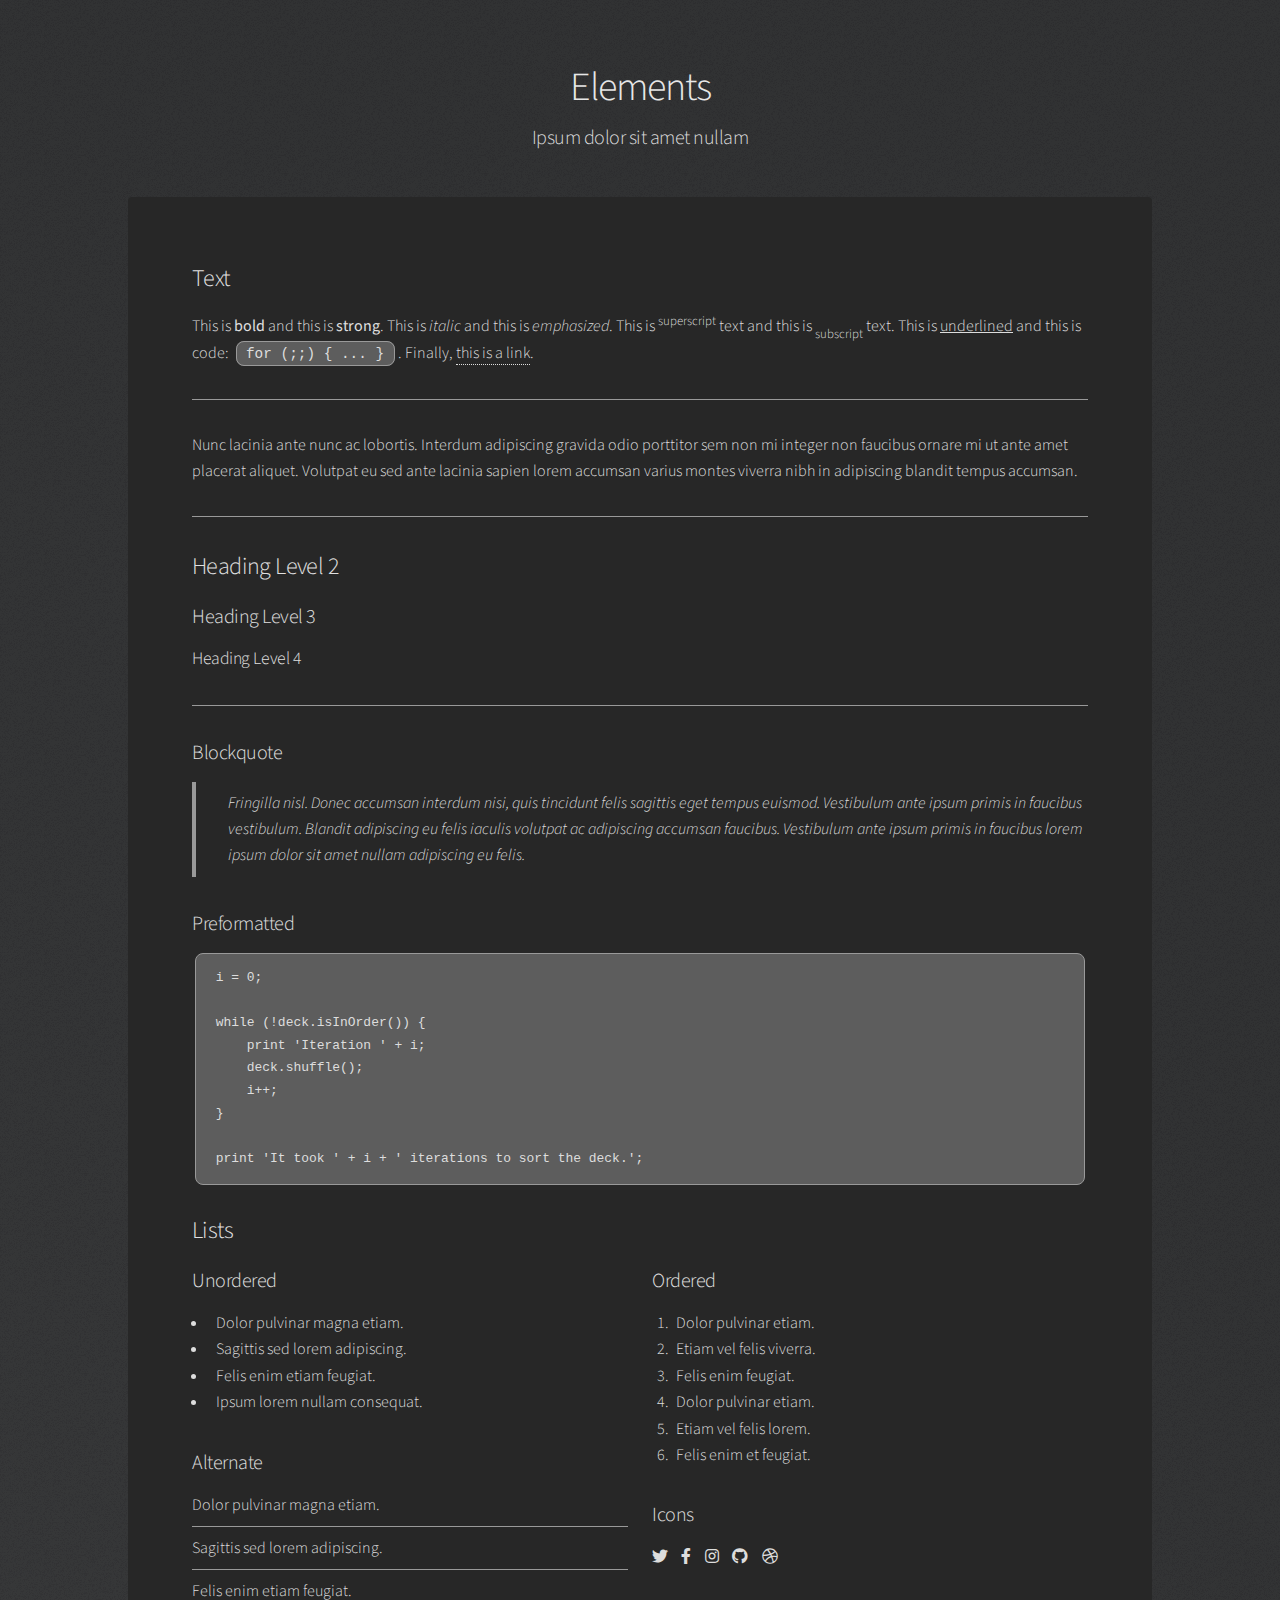
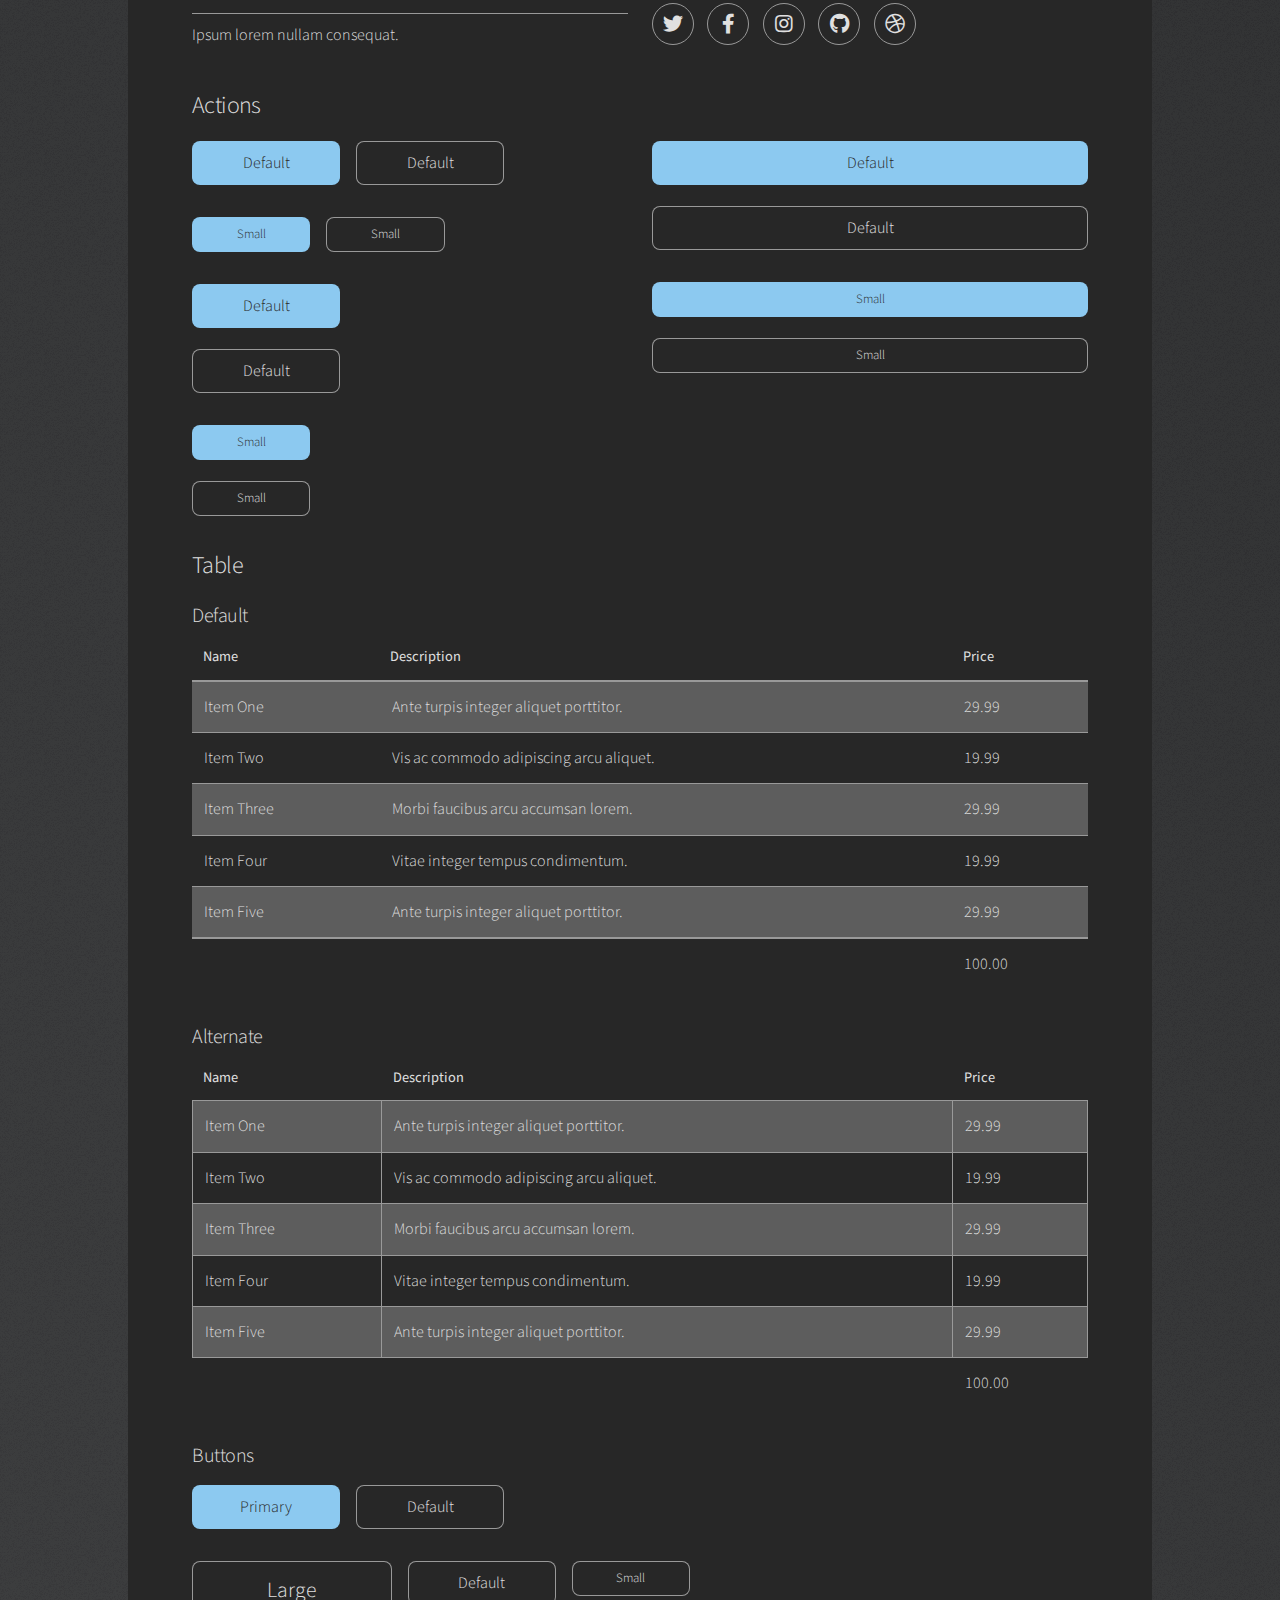
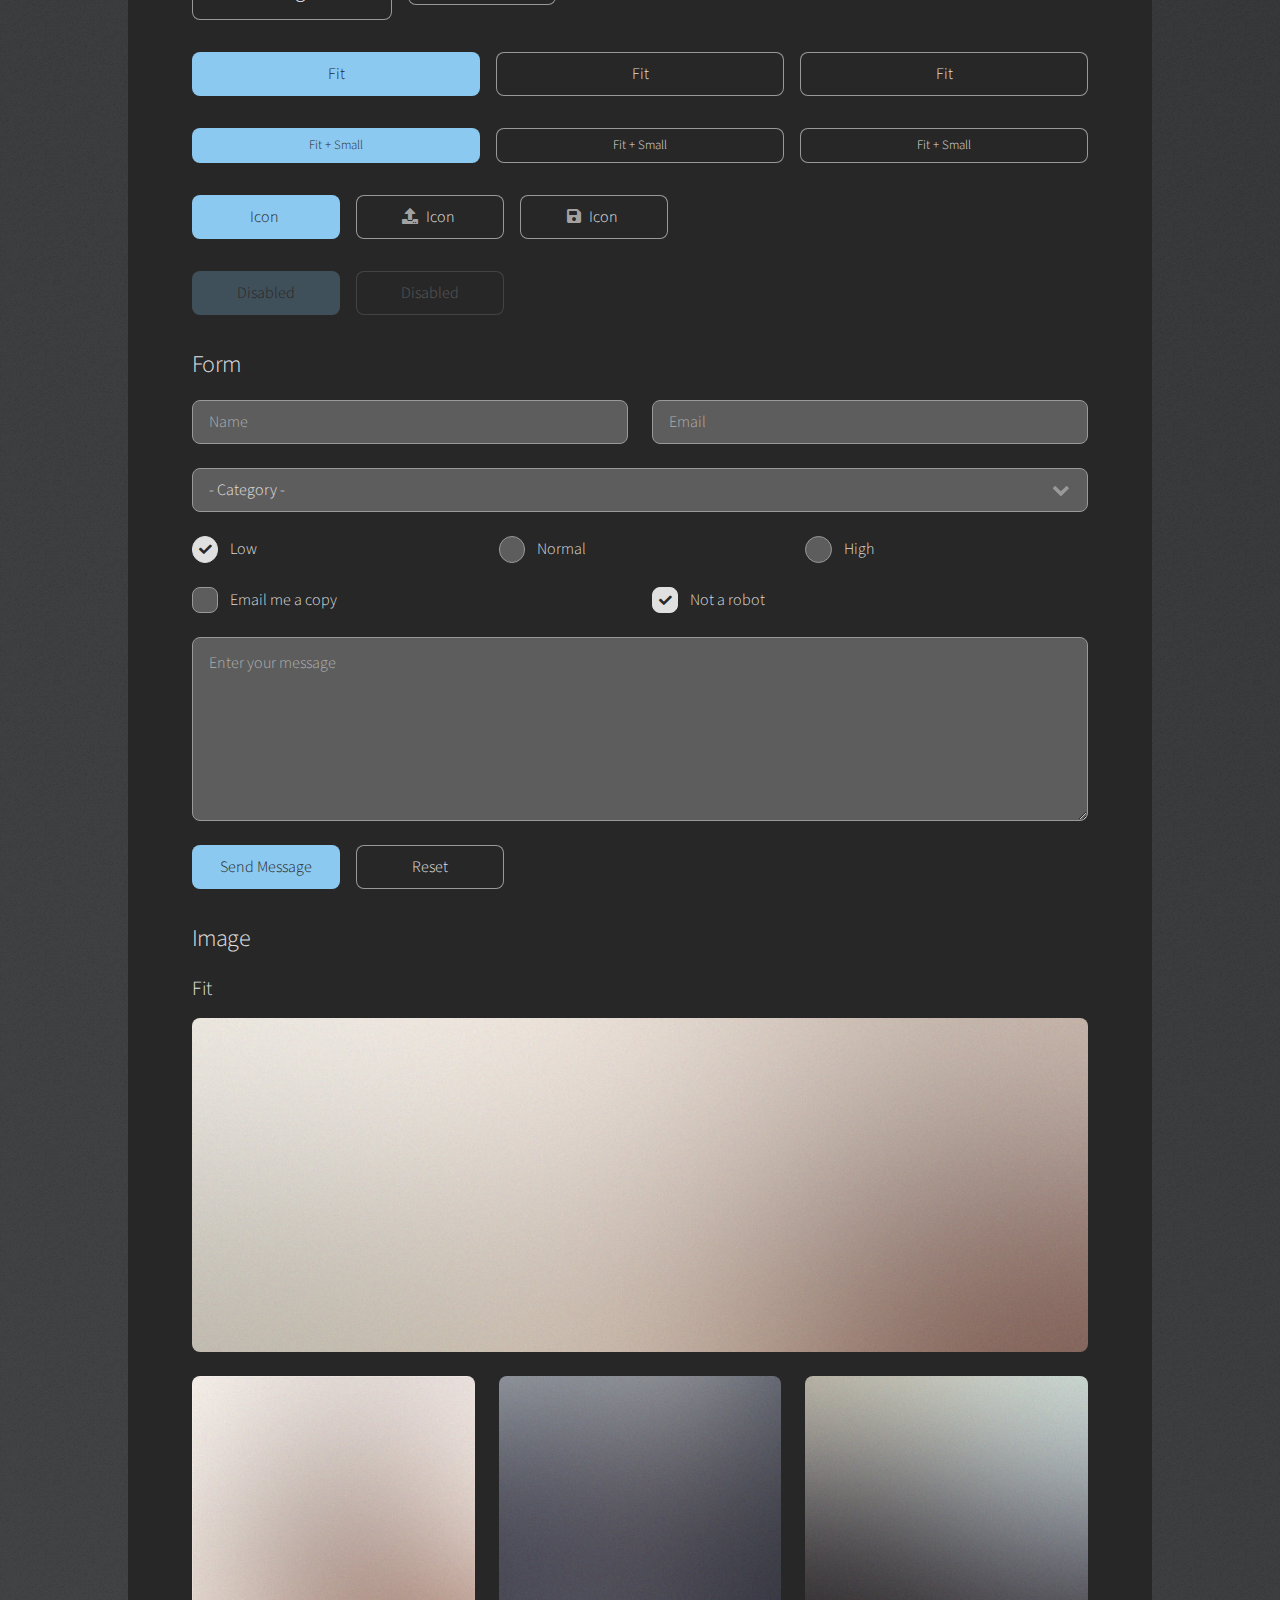
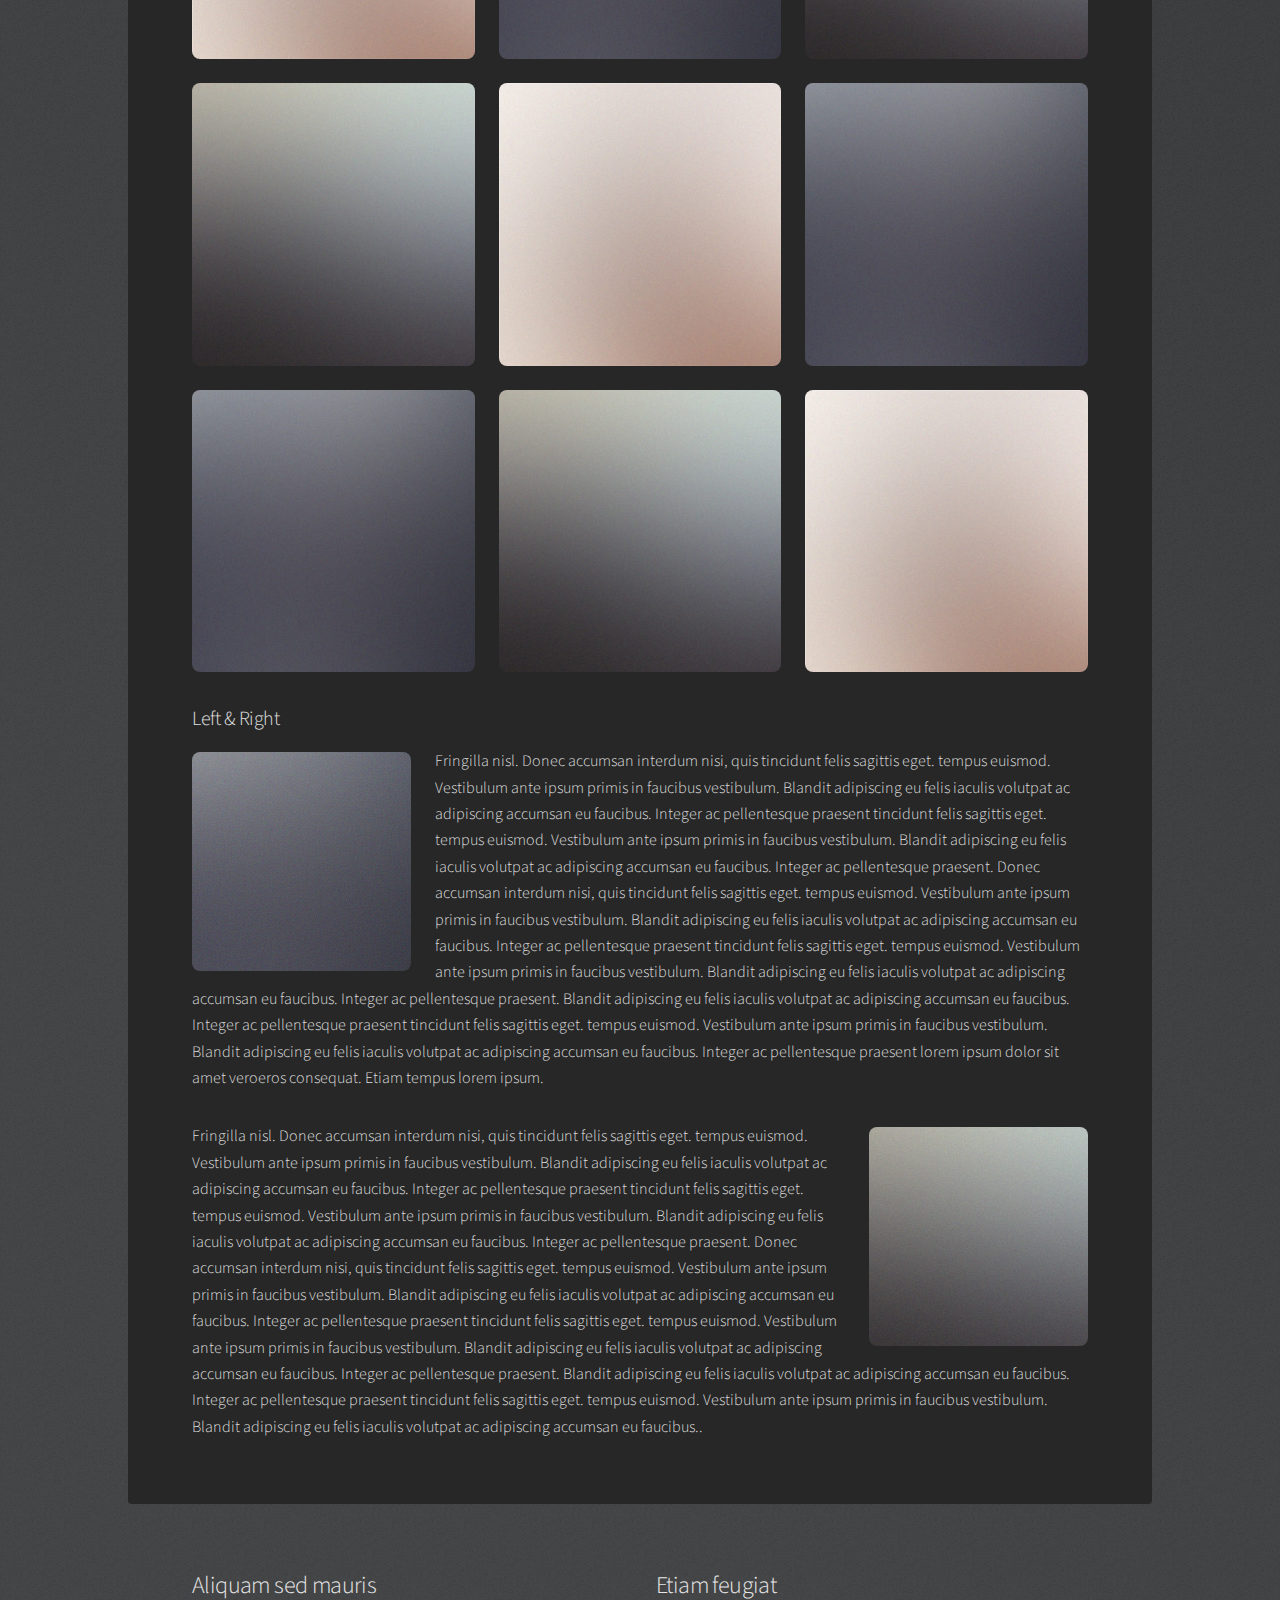
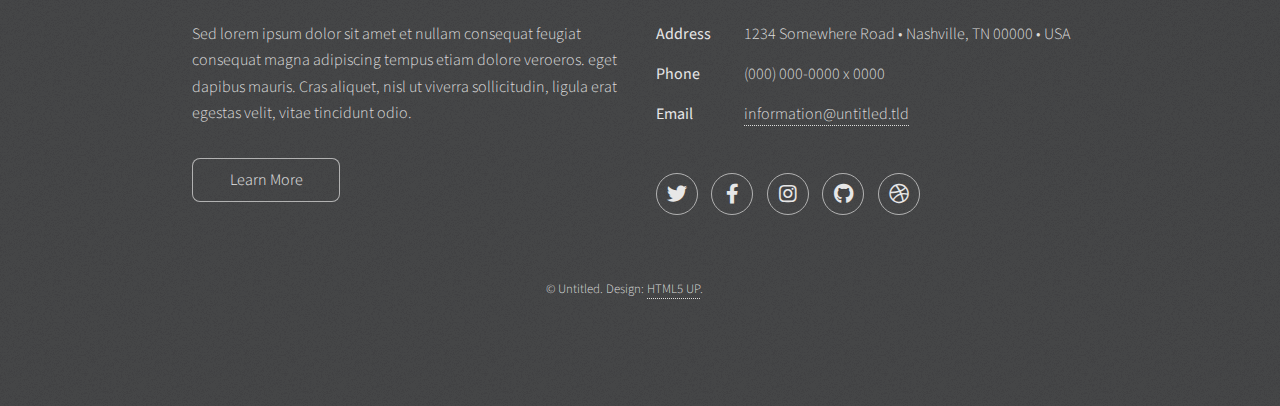
<file: elements.html>
<!DOCTYPE HTML>
<!--
	Stellar by HTML5 UP
	html5up.net | @ajlkn
	Free for personal and commercial use under the CCA 3.0 license (html5up.net/license)
-->
<html>
	<head>
		<title>Elements - Stellar by HTML5 UP</title>
		<meta charset="utf-8" />
		<meta name="viewport" content="width=device-width, initial-scale=1, user-scalable=no" />
		<link rel="stylesheet" href="assets/css/main.css" />
		<noscript><link rel="stylesheet" href="assets/css/noscript.css" /></noscript>
	</head>
	<body class="is-preload">

		<!-- Wrapper -->
			<div id="wrapper">

				<!-- Header -->
					<header id="header">
						<h1>Elements</h1>
						<p>Ipsum dolor sit amet nullam</p>
					</header>

				<!-- Main -->
					<div id="main">

						<!-- Content -->
							<section id="content" class="main">

								<!-- Text -->
									<section>
										<h2>Text</h2>
										<p>This is <b>bold</b> and this is <strong>strong</strong>. This is <i>italic</i> and this is <em>emphasized</em>.
										This is <sup>superscript</sup> text and this is <sub>subscript</sub> text.
										This is <u>underlined</u> and this is code: <code>for (;;) { ... }</code>. Finally, <a href="#">this is a link</a>.</p>
										<hr />
										<p>Nunc lacinia ante nunc ac lobortis. Interdum adipiscing gravida odio porttitor sem non mi integer non faucibus ornare mi ut ante amet placerat aliquet. Volutpat eu sed ante lacinia sapien lorem accumsan varius montes viverra nibh in adipiscing blandit tempus accumsan.</p>
										<hr />
										<h2>Heading Level 2</h2>
										<h3>Heading Level 3</h3>
										<h4>Heading Level 4</h4>
										<hr />
										<h3>Blockquote</h3>
										<blockquote>Fringilla nisl. Donec accumsan interdum nisi, quis tincidunt felis sagittis eget tempus euismod. Vestibulum ante ipsum primis in faucibus vestibulum. Blandit adipiscing eu felis iaculis volutpat ac adipiscing accumsan faucibus. Vestibulum ante ipsum primis in faucibus lorem ipsum dolor sit amet nullam adipiscing eu felis.</blockquote>
										<h3>Preformatted</h3>
										<pre><code>i = 0;

while (!deck.isInOrder()) {
    print 'Iteration ' + i;
    deck.shuffle();
    i++;
}

print 'It took ' + i + ' iterations to sort the deck.';</code></pre>
									</section>

								<!-- Lists -->
									<section>
										<h2>Lists</h2>
										<div class="row">
											<div class="col-6 col-12-medium">
												<h3>Unordered</h3>
												<ul>
													<li>Dolor pulvinar magna etiam.</li>
													<li>Sagittis sed lorem adipiscing.</li>
													<li>Felis enim etiam feugiat.</li>
													<li>Ipsum lorem nullam consequat.</li>
												</ul>
												<h3>Alternate</h3>
												<ul class="alt">
													<li>Dolor pulvinar magna etiam.</li>
													<li>Sagittis sed lorem adipiscing.</li>
													<li>Felis enim etiam feugiat.</li>
													<li>Ipsum lorem nullam consequat.</li>
												</ul>
											</div>
											<div class="col-6 col-12-medium">
												<h3>Ordered</h3>
												<ol>
													<li>Dolor pulvinar etiam.</li>
													<li>Etiam vel felis viverra.</li>
													<li>Felis enim feugiat.</li>
													<li>Dolor pulvinar etiam.</li>
													<li>Etiam vel felis lorem.</li>
													<li>Felis enim et feugiat.</li>
												</ol>
												<h3>Icons</h3>
												<ul class="icons">
													<li><a href="#" class="icon brands fa-twitter"><span class="label">Twitter</span></a></li>
													<li><a href="#" class="icon brands fa-facebook-f"><span class="label">Facebook</span></a></li>
													<li><a href="#" class="icon brands fa-instagram"><span class="label">Instagram</span></a></li>
													<li><a href="#" class="icon brands fa-github"><span class="label">GitHub</span></a></li>
													<li><a href="#" class="icon brands fa-dribbble"><span class="label">Dribbble</span></a></li>
												</ul>
												<ul class="icons">
													<li><a href="#" class="icon brands alt fa-twitter"><span class="label">Twitter</span></a></li>
													<li><a href="#" class="icon brands alt fa-facebook-f"><span class="label">Facebook</span></a></li>
													<li><a href="#" class="icon brands alt fa-instagram"><span class="label">Instagram</span></a></li>
													<li><a href="#" class="icon brands alt fa-github"><span class="label">GitHub</span></a></li>
													<li><a href="#" class="icon brands alt fa-dribbble"><span class="label">Dribbble</span></a></li>
												</ul>
											</div>
										</div>
										<h2>Actions</h2>
										<div class="row">
											<div class="col-6 col-12-medium">
												<ul class="actions">
													<li><a href="#" class="button primary">Default</a></li>
													<li><a href="#" class="button">Default</a></li>
												</ul>
												<ul class="actions small">
													<li><a href="#" class="button primary small">Small</a></li>
													<li><a href="#" class="button small">Small</a></li>
												</ul>
												<ul class="actions stacked">
													<li><a href="#" class="button primary">Default</a></li>
													<li><a href="#" class="button">Default</a></li>
												</ul>
												<ul class="actions stacked">
													<li><a href="#" class="button primary small">Small</a></li>
													<li><a href="#" class="button small">Small</a></li>
												</ul>
											</div>
											<div class="col-6 col-12-medium">
												<ul class="actions stacked">
													<li><a href="#" class="button primary fit">Default</a></li>
													<li><a href="#" class="button fit">Default</a></li>
												</ul>
												<ul class="actions stacked">
													<li><a href="#" class="button primary small fit">Small</a></li>
													<li><a href="#" class="button small fit">Small</a></li>
												</ul>
											</div>
										</div>
									</section>

								<!-- Table -->
									<section>
										<h2>Table</h2>
										<h3>Default</h3>
										<div class="table-wrapper">
											<table>
												<thead>
													<tr>
														<th>Name</th>
														<th>Description</th>
														<th>Price</th>
													</tr>
												</thead>
												<tbody>
													<tr>
														<td>Item One</td>
														<td>Ante turpis integer aliquet porttitor.</td>
														<td>29.99</td>
													</tr>
													<tr>
														<td>Item Two</td>
														<td>Vis ac commodo adipiscing arcu aliquet.</td>
														<td>19.99</td>
													</tr>
													<tr>
														<td>Item Three</td>
														<td> Morbi faucibus arcu accumsan lorem.</td>
														<td>29.99</td>
													</tr>
													<tr>
														<td>Item Four</td>
														<td>Vitae integer tempus condimentum.</td>
														<td>19.99</td>
													</tr>
													<tr>
														<td>Item Five</td>
														<td>Ante turpis integer aliquet porttitor.</td>
														<td>29.99</td>
													</tr>
												</tbody>
												<tfoot>
													<tr>
														<td colspan="2"></td>
														<td>100.00</td>
													</tr>
												</tfoot>
											</table>
										</div>

										<h3>Alternate</h3>
										<div class="table-wrapper">
											<table class="alt">
												<thead>
													<tr>
														<th>Name</th>
														<th>Description</th>
														<th>Price</th>
													</tr>
												</thead>
												<tbody>
													<tr>
														<td>Item One</td>
														<td>Ante turpis integer aliquet porttitor.</td>
														<td>29.99</td>
													</tr>
													<tr>
														<td>Item Two</td>
														<td>Vis ac commodo adipiscing arcu aliquet.</td>
														<td>19.99</td>
													</tr>
													<tr>
														<td>Item Three</td>
														<td> Morbi faucibus arcu accumsan lorem.</td>
														<td>29.99</td>
													</tr>
													<tr>
														<td>Item Four</td>
														<td>Vitae integer tempus condimentum.</td>
														<td>19.99</td>
													</tr>
													<tr>
														<td>Item Five</td>
														<td>Ante turpis integer aliquet porttitor.</td>
														<td>29.99</td>
													</tr>
												</tbody>
												<tfoot>
													<tr>
														<td colspan="2"></td>
														<td>100.00</td>
													</tr>
												</tfoot>
											</table>
										</div>
									</section>

								<!-- Buttons -->
									<section>
										<h3>Buttons</h3>
										<ul class="actions">
											<li><a href="#" class="button primary">Primary</a></li>
											<li><a href="#" class="button">Default</a></li>
										</ul>
										<ul class="actions">
											<li><a href="#" class="button large">Large</a></li>
											<li><a href="#" class="button">Default</a></li>
											<li><a href="#" class="button small">Small</a></li>
										</ul>
										<ul class="actions fit">
											<li><a href="#" class="button primary fit">Fit</a></li>
											<li><a href="#" class="button fit">Fit</a></li>
											<li><a href="#" class="button fit">Fit</a></li>
										</ul>
										<ul class="actions fit small">
											<li><a href="#" class="button primary fit small">Fit + Small</a></li>
											<li><a href="#" class="button fit small">Fit + Small</a></li>
											<li><a href="#" class="button fit small">Fit + Small</a></li>
										</ul>
										<ul class="actions">
											<li><a href="#" class="button primary icon solidfa-download">Icon</a></li>
											<li><a href="#" class="button icon solid fa-upload">Icon</a></li>
											<li><a href="#" class="button icon solid fa-save">Icon</a></li>
										</ul>
										<ul class="actions">
											<li><span class="button primary disabled">Disabled</span></li>
											<li><span class="button disabled">Disabled</span></li>
										</ul>
									</section>

								<!-- Form -->
									<section>
										<h2>Form</h2>
										<form method="post" action="#">
											<div class="row gtr-uniform">
												<div class="col-6 col-12-xsmall">
													<input type="text" name="demo-name" id="demo-name" value="" placeholder="Name" />
												</div>
												<div class="col-6 col-12-xsmall">
													<input type="email" name="demo-email" id="demo-email" value="" placeholder="Email" />
												</div>
												<div class="col-12">
													<select name="demo-category" id="demo-category">
														<option value="">- Category -</option>
														<option value="1">Manufacturing</option>
														<option value="1">Shipping</option>
														<option value="1">Administration</option>
														<option value="1">Human Resources</option>
													</select>
												</div>
												<div class="col-4 col-12-small">
													<input type="radio" id="demo-priority-low" name="demo-priority" checked>
													<label for="demo-priority-low">Low</label>
												</div>
												<div class="col-4 col-12-small">
													<input type="radio" id="demo-priority-normal" name="demo-priority">
													<label for="demo-priority-normal">Normal</label>
												</div>
												<div class="col-4 col-12-small">
													<input type="radio" id="demo-priority-high" name="demo-priority">
													<label for="demo-priority-high">High</label>
												</div>
												<div class="col-6 col-12-small">
													<input type="checkbox" id="demo-copy" name="demo-copy">
													<label for="demo-copy">Email me a copy</label>
												</div>
												<div class="col-6 col-12-small">
													<input type="checkbox" id="demo-human" name="demo-human" checked>
													<label for="demo-human">Not a robot</label>
												</div>
												<div class="col-12">
													<textarea name="demo-message" id="demo-message" placeholder="Enter your message" rows="6"></textarea>
												</div>
												<div class="col-12">
													<ul class="actions">
														<li><input type="submit" value="Send Message" class="primary" /></li>
														<li><input type="reset" value="Reset" /></li>
													</ul>
												</div>
											</div>
										</form>
									</section>

								<!-- Image -->
									<section>
										<h2>Image</h2>
										<h3>Fit</h3>
										<div class="box alt">
											<div class="row gtr-uniform">
												<div class="col-12"><span class="image fit"><img src="images/pic04.jpg" alt="" /></span></div>
												<div class="col-4"><span class="image fit"><img src="images/pic01.jpg" alt="" /></span></div>
												<div class="col-4"><span class="image fit"><img src="images/pic02.jpg" alt="" /></span></div>
												<div class="col-4"><span class="image fit"><img src="images/pic03.jpg" alt="" /></span></div>
												<div class="col-4"><span class="image fit"><img src="images/pic03.jpg" alt="" /></span></div>
												<div class="col-4"><span class="image fit"><img src="images/pic01.jpg" alt="" /></span></div>
												<div class="col-4"><span class="image fit"><img src="images/pic02.jpg" alt="" /></span></div>
												<div class="col-4"><span class="image fit"><img src="images/pic02.jpg" alt="" /></span></div>
												<div class="col-4"><span class="image fit"><img src="images/pic03.jpg" alt="" /></span></div>
												<div class="col-4"><span class="image fit"><img src="images/pic01.jpg" alt="" /></span></div>
											</div>
										</div>
										<h3>Left &amp; Right</h3>
										<p><span class="image left"><img src="images/pic05.jpg" alt="" /></span>Fringilla nisl. Donec accumsan interdum nisi, quis tincidunt felis sagittis eget. tempus euismod. Vestibulum ante ipsum primis in faucibus vestibulum. Blandit adipiscing eu felis iaculis volutpat ac adipiscing accumsan eu faucibus. Integer ac pellentesque praesent tincidunt felis sagittis eget. tempus euismod. Vestibulum ante ipsum primis in faucibus vestibulum. Blandit adipiscing eu felis iaculis volutpat ac adipiscing accumsan eu faucibus. Integer ac pellentesque praesent. Donec accumsan interdum nisi, quis tincidunt felis sagittis eget. tempus euismod. Vestibulum ante ipsum primis in faucibus vestibulum. Blandit adipiscing eu felis iaculis volutpat ac adipiscing accumsan eu faucibus. Integer ac pellentesque praesent tincidunt felis sagittis eget. tempus euismod. Vestibulum ante ipsum primis in faucibus vestibulum. Blandit adipiscing eu felis iaculis volutpat ac adipiscing accumsan eu faucibus. Integer ac pellentesque praesent. Blandit adipiscing eu felis iaculis volutpat ac adipiscing accumsan eu faucibus. Integer ac pellentesque praesent tincidunt felis sagittis eget. tempus euismod. Vestibulum ante ipsum primis in faucibus vestibulum. Blandit adipiscing eu felis iaculis volutpat ac adipiscing accumsan eu faucibus. Integer ac pellentesque praesent lorem ipsum dolor sit amet veroeros consequat. Etiam tempus lorem ipsum.</p>
										<p><span class="image right"><img src="images/pic06.jpg" alt="" /></span>Fringilla nisl. Donec accumsan interdum nisi, quis tincidunt felis sagittis eget. tempus euismod. Vestibulum ante ipsum primis in faucibus vestibulum. Blandit adipiscing eu felis iaculis volutpat ac adipiscing accumsan eu faucibus. Integer ac pellentesque praesent tincidunt felis sagittis eget. tempus euismod. Vestibulum ante ipsum primis in faucibus vestibulum. Blandit adipiscing eu felis iaculis volutpat ac adipiscing accumsan eu faucibus. Integer ac pellentesque praesent. Donec accumsan interdum nisi, quis tincidunt felis sagittis eget. tempus euismod. Vestibulum ante ipsum primis in faucibus vestibulum. Blandit adipiscing eu felis iaculis volutpat ac adipiscing accumsan eu faucibus. Integer ac pellentesque praesent tincidunt felis sagittis eget. tempus euismod. Vestibulum ante ipsum primis in faucibus vestibulum. Blandit adipiscing eu felis iaculis volutpat ac adipiscing accumsan eu faucibus. Integer ac pellentesque praesent. Blandit adipiscing eu felis iaculis volutpat ac adipiscing accumsan eu faucibus. Integer ac pellentesque praesent tincidunt felis sagittis eget. tempus euismod. Vestibulum ante ipsum primis in faucibus vestibulum. Blandit adipiscing eu felis iaculis volutpat ac adipiscing accumsan eu faucibus..</p>
									</section>

							</section>

					</div>

				<!-- Footer -->
					<footer id="footer">
						<section>
							<h2>Aliquam sed mauris</h2>
							<p>Sed lorem ipsum dolor sit amet et nullam consequat feugiat consequat magna adipiscing tempus etiam dolore veroeros. eget dapibus mauris. Cras aliquet, nisl ut viverra sollicitudin, ligula erat egestas velit, vitae tincidunt odio.</p>
							<ul class="actions">
								<li><a href="#" class="button">Learn More</a></li>
							</ul>
						</section>
						<section>
							<h2>Etiam feugiat</h2>
							<dl class="alt">
								<dt>Address</dt>
								<dd>1234 Somewhere Road &bull; Nashville, TN 00000 &bull; USA</dd>
								<dt>Phone</dt>
								<dd>(000) 000-0000 x 0000</dd>
								<dt>Email</dt>
								<dd><a href="#">information@untitled.tld</a></dd>
							</dl>
							<ul class="icons">
								<li><a href="#" class="icon brands fa-twitter alt"><span class="label">Twitter</span></a></li>
								<li><a href="#" class="icon brands fa-facebook-f alt"><span class="label">Facebook</span></a></li>
								<li><a href="#" class="icon brands fa-instagram alt"><span class="label">Instagram</span></a></li>
								<li><a href="#" class="icon brands fa-github alt"><span class="label">GitHub</span></a></li>
								<li><a href="#" class="icon brands fa-dribbble alt"><span class="label">Dribbble</span></a></li>
							</ul>
						</section>
						<p class="copyright">&copy; Untitled. Design: <a href="https://html5up.net">HTML5 UP</a>.</p>
					</footer>

			</div>

		<!-- Scripts -->
			<script src="assets/js/jquery.min.js"></script>
			<script src="assets/js/jquery.scrollex.min.js"></script>
			<script src="assets/js/jquery.scrolly.min.js"></script>
			<script src="assets/js/browser.min.js"></script>
			<script src="assets/js/breakpoints.min.js"></script>
			<script src="assets/js/util.js"></script>
			<script src="assets/js/main.js"></script>

	</body>
</html>
</file>
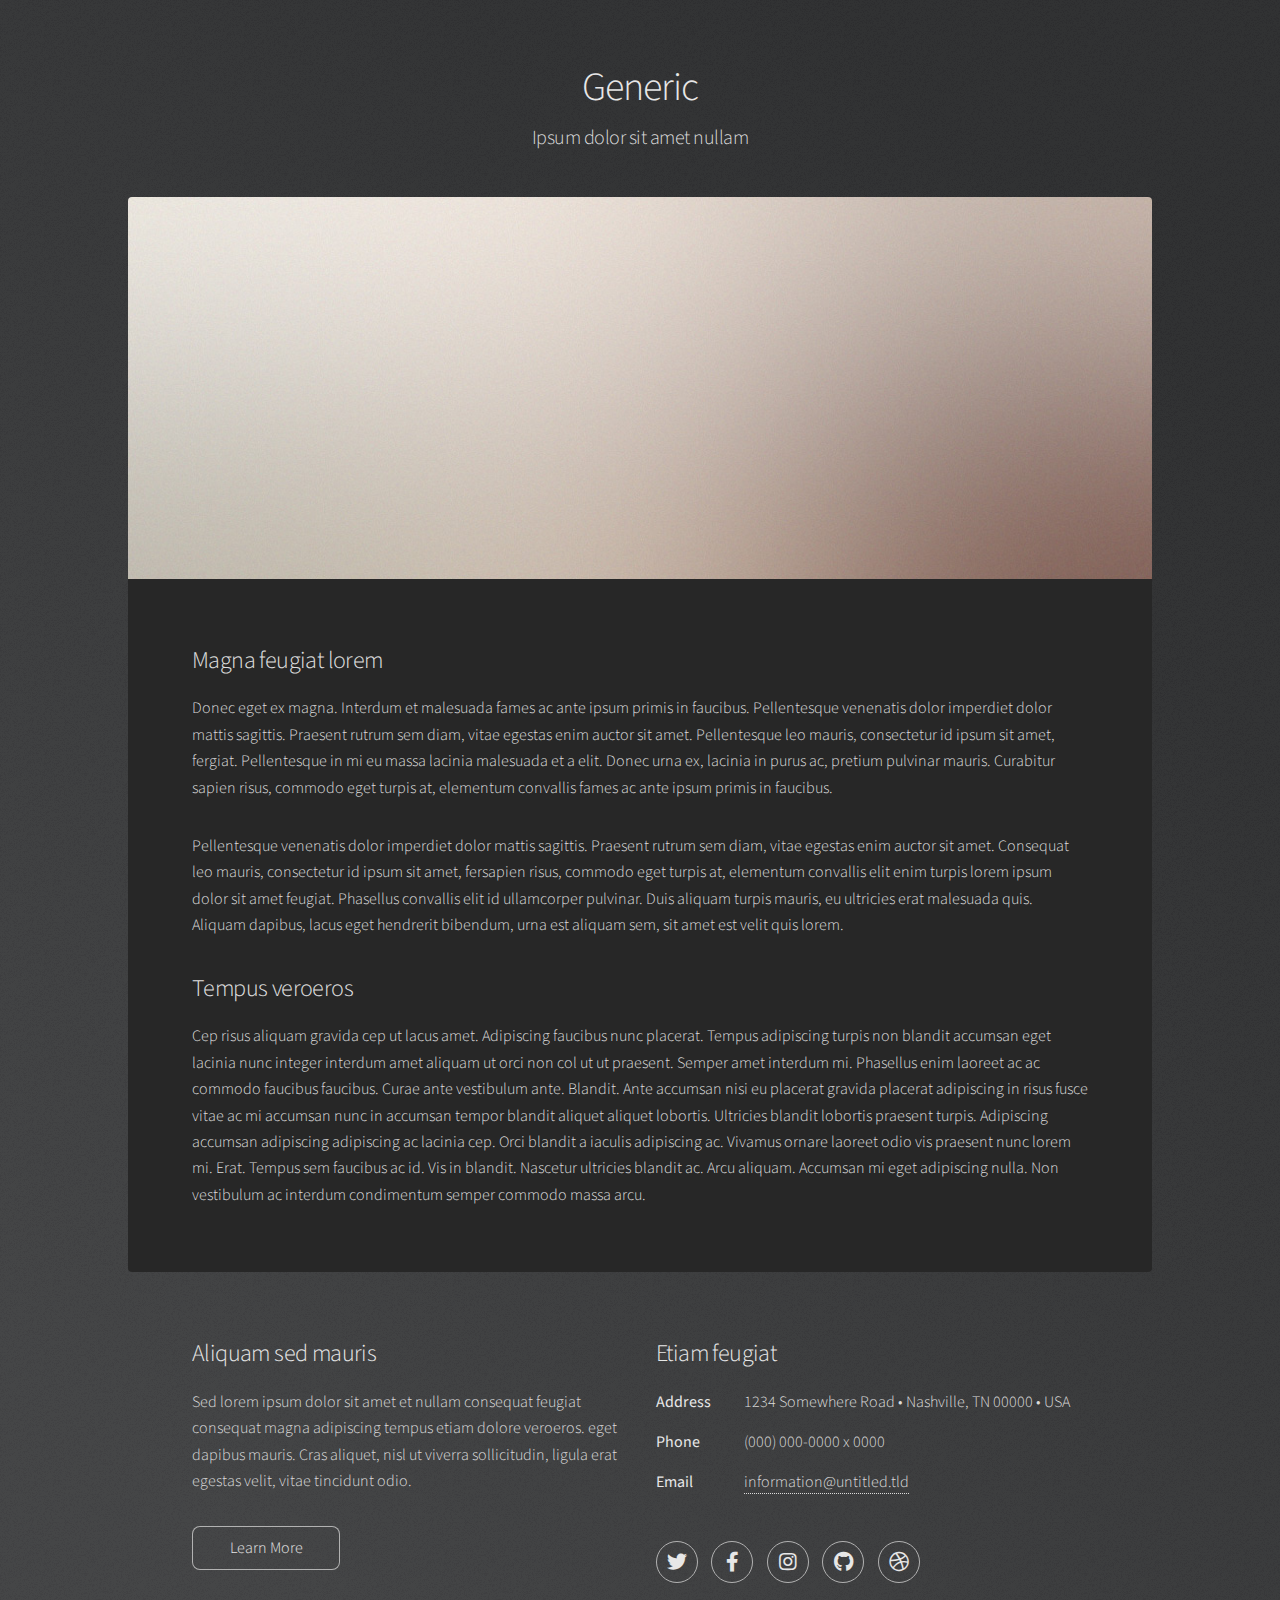
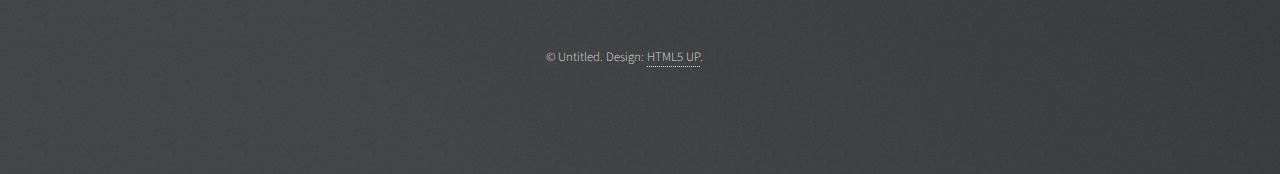
<file: generic.html>
<!DOCTYPE HTML>
<!--
	Stellar by HTML5 UP
	html5up.net | @ajlkn
	Free for personal and commercial use under the CCA 3.0 license (html5up.net/license)
-->
<html>
	<head>
		<title>Generic - Stellar by HTML5 UP</title>
		<meta charset="utf-8" />
		<meta name="viewport" content="width=device-width, initial-scale=1, user-scalable=no" />
		<link rel="stylesheet" href="assets/css/main.css" />
		<noscript><link rel="stylesheet" href="assets/css/noscript.css" /></noscript>
	</head>
	<body class="is-preload">

		<!-- Wrapper -->
			<div id="wrapper">

				<!-- Header -->
					<header id="header">
						<h1>Generic</h1>
						<p>Ipsum dolor sit amet nullam</p>
					</header>

				<!-- Main -->
					<div id="main">

						<!-- Content -->
							<section id="content" class="main">
								<span class="image main"><img src="images/pic04.jpg" alt="" /></span>
								<h2>Magna feugiat lorem</h2>
								<p>Donec eget ex magna. Interdum et malesuada fames ac ante ipsum primis in faucibus. Pellentesque venenatis dolor imperdiet dolor mattis sagittis. Praesent rutrum sem diam, vitae egestas enim auctor sit amet. Pellentesque leo mauris, consectetur id ipsum sit amet, fergiat. Pellentesque in mi eu massa lacinia malesuada et a elit. Donec urna ex, lacinia in purus ac, pretium pulvinar mauris. Curabitur sapien risus, commodo eget turpis at, elementum convallis fames ac ante ipsum primis in faucibus.</p>
								<p>Pellentesque venenatis dolor imperdiet dolor mattis sagittis. Praesent rutrum sem diam, vitae egestas enim auctor sit amet. Consequat leo mauris, consectetur id ipsum sit amet, fersapien risus, commodo eget turpis at, elementum convallis elit enim turpis lorem ipsum dolor sit amet feugiat. Phasellus convallis elit id ullamcorper pulvinar. Duis aliquam turpis mauris, eu ultricies erat malesuada quis. Aliquam dapibus, lacus eget hendrerit bibendum, urna est aliquam sem, sit amet est velit quis lorem.</p>
								<h2>Tempus veroeros</h2>
								<p>Cep risus aliquam gravida cep ut lacus amet. Adipiscing faucibus nunc placerat. Tempus adipiscing turpis non blandit accumsan eget lacinia nunc integer interdum amet aliquam ut orci non col ut ut praesent. Semper amet interdum mi. Phasellus enim laoreet ac ac commodo faucibus faucibus. Curae ante vestibulum ante. Blandit. Ante accumsan nisi eu placerat gravida placerat adipiscing in risus fusce vitae ac mi accumsan nunc in accumsan tempor blandit aliquet aliquet lobortis. Ultricies blandit lobortis praesent turpis. Adipiscing accumsan adipiscing adipiscing ac lacinia cep. Orci blandit a iaculis adipiscing ac. Vivamus ornare laoreet odio vis praesent nunc lorem mi. Erat. Tempus sem faucibus ac id. Vis in blandit. Nascetur ultricies blandit ac. Arcu aliquam. Accumsan mi eget adipiscing nulla. Non vestibulum ac interdum condimentum semper commodo massa arcu.</p>
							</section>

					</div>

				<!-- Footer -->
					<footer id="footer">
						<section>
							<h2>Aliquam sed mauris</h2>
							<p>Sed lorem ipsum dolor sit amet et nullam consequat feugiat consequat magna adipiscing tempus etiam dolore veroeros. eget dapibus mauris. Cras aliquet, nisl ut viverra sollicitudin, ligula erat egestas velit, vitae tincidunt odio.</p>
							<ul class="actions">
								<li><a href="#" class="button">Learn More</a></li>
							</ul>
						</section>
						<section>
							<h2>Etiam feugiat</h2>
							<dl class="alt">
								<dt>Address</dt>
								<dd>1234 Somewhere Road &bull; Nashville, TN 00000 &bull; USA</dd>
								<dt>Phone</dt>
								<dd>(000) 000-0000 x 0000</dd>
								<dt>Email</dt>
								<dd><a href="#">information@untitled.tld</a></dd>
							</dl>
							<ul class="icons">
								<li><a href="#" class="icon brands fa-twitter alt"><span class="label">Twitter</span></a></li>
								<li><a href="#" class="icon brands fa-facebook-f alt"><span class="label">Facebook</span></a></li>
								<li><a href="#" class="icon brands fa-instagram alt"><span class="label">Instagram</span></a></li>
								<li><a href="#" class="icon brands fa-github alt"><span class="label">GitHub</span></a></li>
								<li><a href="#" class="icon brands fa-dribbble alt"><span class="label">Dribbble</span></a></li>
							</ul>
						</section>
						<p class="copyright">&copy; Untitled. Design: <a href="https://html5up.net">HTML5 UP</a>.</p>
					</footer>

			</div>

		<!-- Scripts -->
			<script src="assets/js/jquery.min.js"></script>
			<script src="assets/js/jquery.scrollex.min.js"></script>
			<script src="assets/js/jquery.scrolly.min.js"></script>
			<script src="assets/js/browser.min.js"></script>
			<script src="assets/js/breakpoints.min.js"></script>
			<script src="assets/js/util.js"></script>
			<script src="assets/js/main.js"></script>

	</body>
</html>
</file>
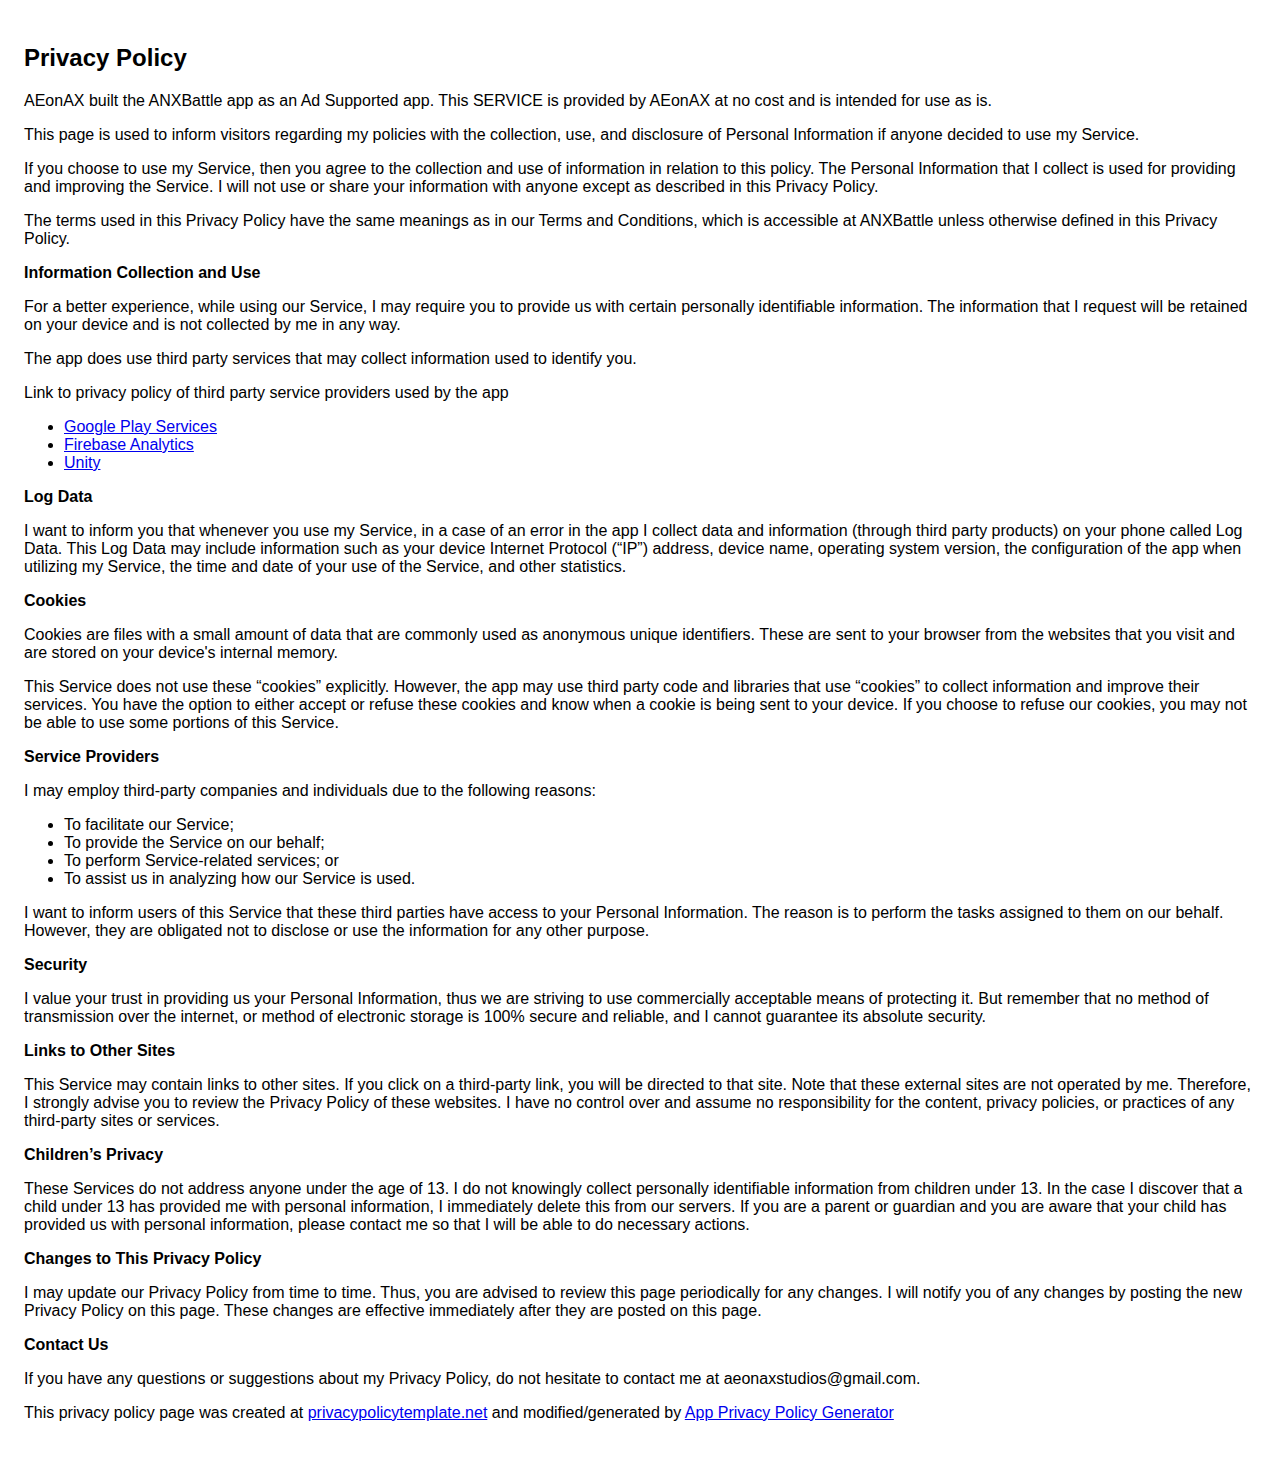
<file: privacy_anxbattle.html>
<!DOCTYPE html>
    <html> 
    <head>
      <meta charset='utf-8'>
      <meta name='viewport' content='width=device-width'>
      <title>Privacy Policy</title>
      <style> body { font-family: 'Helvetica Neue', Helvetica, Arial, sans-serif; padding:1em; } </style>
    </head>
    <body>
    <h2>Privacy Policy</h2> <p>
                    AEonAX built the ANXBattle app as
                    an Ad Supported app. This SERVICE is provided by
                    AEonAX at no cost and is intended for
                    use as is.
                  </p> <p>
                    This page is used to inform visitors regarding
                    my policies with the collection, use, and
                    disclosure of Personal Information if anyone decided to use
                    my Service.
                  </p> <p>
                    If you choose to use my Service, then you agree
                    to the collection and use of information in relation to this
                    policy. The Personal Information that I collect is
                    used for providing and improving the Service.
                    I will not use or share your
                    information with anyone except as described in this Privacy
                    Policy.
                  </p> <p>
                    The terms used in this Privacy Policy have the same meanings
                    as in our Terms and Conditions, which is accessible at
                    ANXBattle unless otherwise defined in this Privacy
                    Policy.
                  </p> <p><strong>Information Collection and Use</strong></p> <p>
                    For a better experience, while using our Service,
                    I may require you to provide us with certain
                    personally identifiable information. The
                    information that I request will be
                    retained on your device and is not collected by me in any way.
                  </p> <p>
                    The app does use third party services that may collect
                    information used to identify you.
                  </p> <div><p>
                      Link to privacy policy of third party service providers
                      used by the app
                    </p> <ul><li><a href="https://www.google.com/policies/privacy/" target="_blank">Google Play Services</a></li><!----><li><a href="https://firebase.google.com/policies/analytics" target="_blank">Firebase Analytics</a></li><!----><!----><!----><!----><!----><!----><!----><!----><li><a href="https://unity3d.com/legal/privacy-policy" target="_blank">Unity</a></li><!----><!----></ul></div> <p><strong>Log Data</strong></p> <p>
                    I want to inform you that whenever
                    you use my Service, in a case of an error in the
                    app I collect data and information (through third
                    party products) on your phone called Log Data. This Log Data
                    may include information such as your device Internet
                    Protocol (“IP”) address, device name, operating system
                    version, the configuration of the app when utilizing
                    my Service, the time and date of your use of the
                    Service, and other statistics.
                  </p> <p><strong>Cookies</strong></p> <p>
                    Cookies are files with a small amount of data that are
                    commonly used as anonymous unique identifiers. These are
                    sent to your browser from the websites that you visit and
                    are stored on your device's internal memory.
                  </p> <p>
                    This Service does not use these “cookies” explicitly.
                    However, the app may use third party code and libraries that
                    use “cookies” to collect information and improve their
                    services. You have the option to either accept or refuse
                    these cookies and know when a cookie is being sent to your
                    device. If you choose to refuse our cookies, you may not be
                    able to use some portions of this Service.
                  </p> <p><strong>Service Providers</strong></p> <p>
                    I may employ third-party companies
                    and individuals due to the following reasons:
                  </p> <ul><li>To facilitate our Service;</li> <li>To provide the Service on our behalf;</li> <li>To perform Service-related services; or</li> <li>To assist us in analyzing how our Service is used.</li></ul> <p>
                    I want to inform users of this
                    Service that these third parties have access to your
                    Personal Information. The reason is to perform the tasks
                    assigned to them on our behalf. However, they are obligated
                    not to disclose or use the information for any other
                    purpose.
                  </p> <p><strong>Security</strong></p> <p>
                    I value your trust in providing us
                    your Personal Information, thus we are striving to use
                    commercially acceptable means of protecting it. But remember
                    that no method of transmission over the internet, or method
                    of electronic storage is 100% secure and reliable, and
                    I cannot guarantee its absolute security.
                  </p> <p><strong>Links to Other Sites</strong></p> <p>
                    This Service may contain links to other sites. If you click
                    on a third-party link, you will be directed to that site.
                    Note that these external sites are not operated by
                    me. Therefore, I strongly advise you to
                    review the Privacy Policy of these websites.
                    I have no control over and assume no
                    responsibility for the content, privacy policies, or
                    practices of any third-party sites or services.
                  </p> <p><strong>Children’s Privacy</strong></p> <p>
                    These Services do not address anyone under the age of 13.
                    I do not knowingly collect personally
                    identifiable information from children under 13. In the case
                    I discover that a child under 13 has provided
                    me with personal information,
                    I immediately delete this from our servers. If you
                    are a parent or guardian and you are aware that your child
                    has provided us with personal information, please contact
                    me so that I will be able to do
                    necessary actions.
                  </p> <p><strong>Changes to This Privacy Policy</strong></p> <p>
                    I may update our Privacy Policy from
                    time to time. Thus, you are advised to review this page
                    periodically for any changes. I will
                    notify you of any changes by posting the new Privacy Policy
                    on this page. These changes are effective immediately after
                    they are posted on this page.
                  </p> <p><strong>Contact Us</strong></p> <p>
                    If you have any questions or suggestions about
                    my Privacy Policy, do not hesitate to contact
                    me at aeonaxstudios@gmail.com.
                  </p> <p>
                    This privacy policy page was created at
                    <a href="https://privacypolicytemplate.net" target="_blank">privacypolicytemplate.net</a>
                    and modified/generated by
                    <a href="https://app-privacy-policy-generator.firebaseapp.com/" target="_blank">App Privacy Policy Generator</a></p>
    </body>
    </html>
</file>
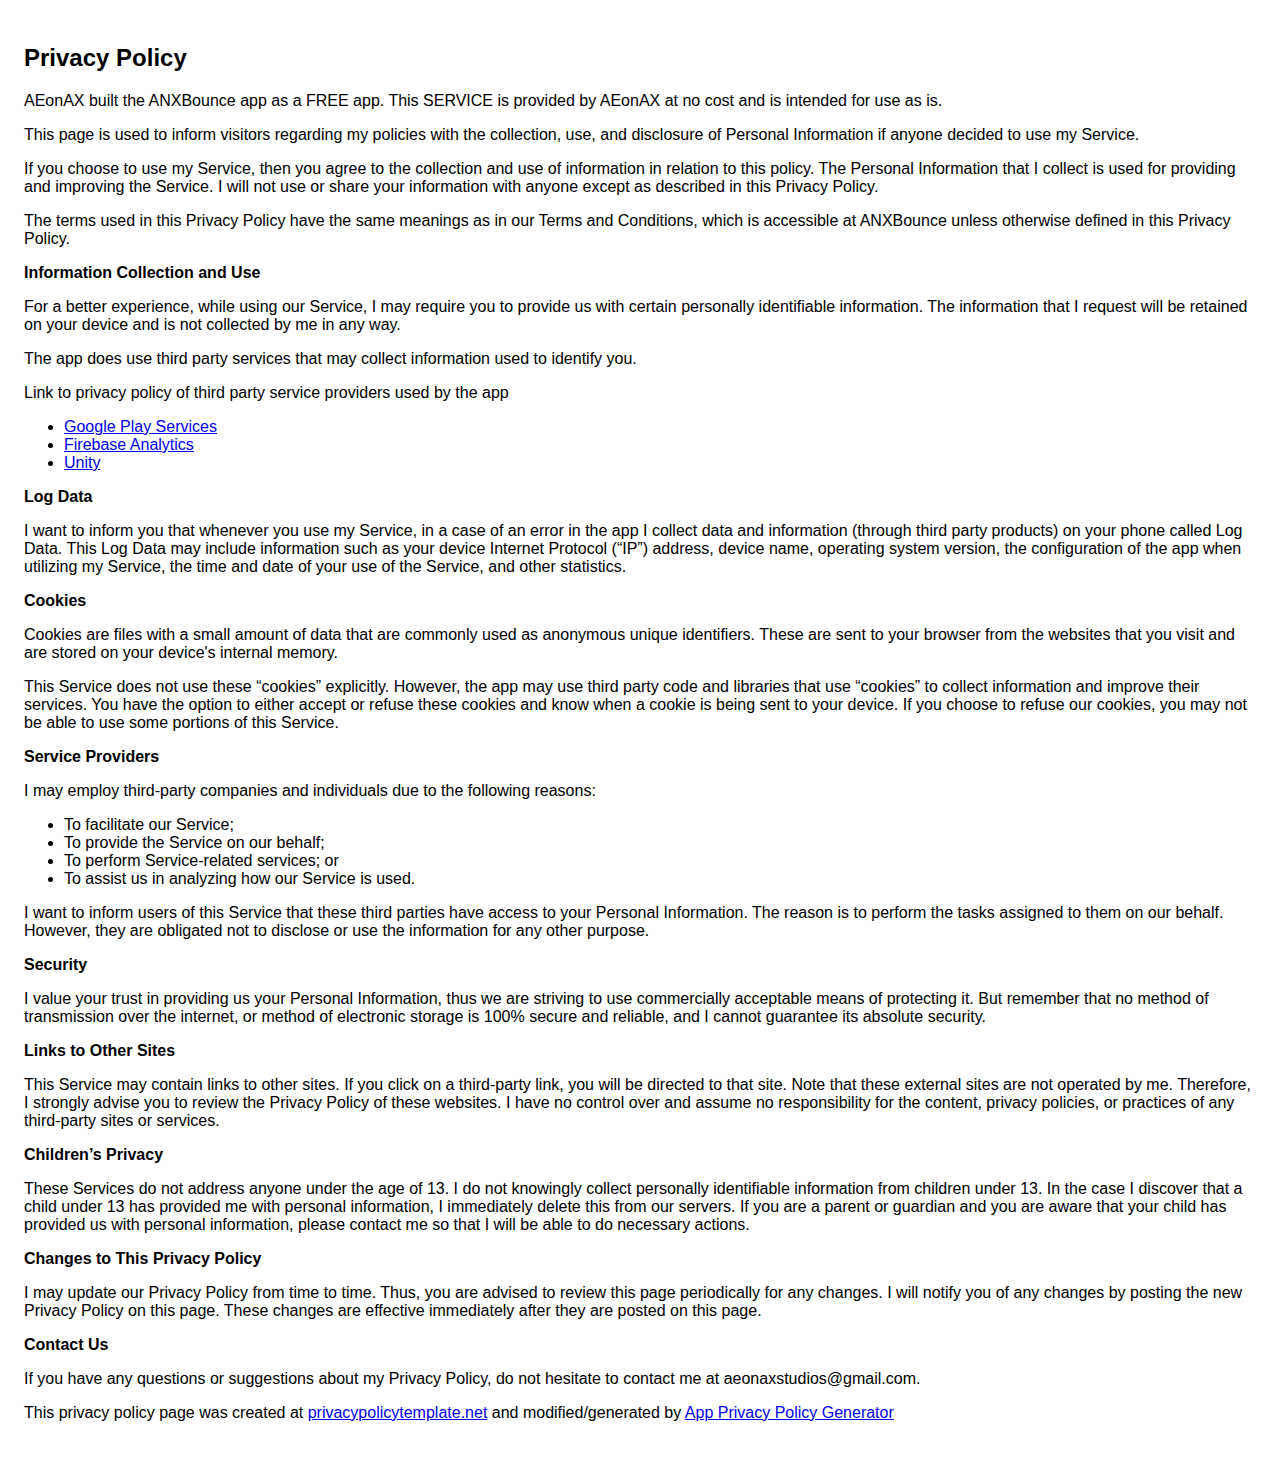
<file: privacy_anxbounce.html>
<!DOCTYPE html>
    <html>
    <head>
      <meta charset='utf-8'>
      <meta name='viewport' content='width=device-width'>
      <title>Privacy Policy</title>
      <style> body { font-family: 'Helvetica Neue', Helvetica, Arial, sans-serif; padding:1em; } </style>
    </head>
    <body>
    <h2>Privacy Policy</h2> <p>
                    AEonAX built the ANXBounce app as
                    a FREE app. This SERVICE is provided by
                    AEonAX at no cost and is intended for
                    use as is.
                  </p> <p>
                    This page is used to inform visitors regarding
                    my policies with the collection, use, and
                    disclosure of Personal Information if anyone decided to use
                    my Service.
                  </p> <p>
                    If you choose to use my Service, then you agree
                    to the collection and use of information in relation to this
                    policy. The Personal Information that I collect is
                    used for providing and improving the Service.
                    I will not use or share your
                    information with anyone except as described in this Privacy
                    Policy.
                  </p> <p>
                    The terms used in this Privacy Policy have the same meanings
                    as in our Terms and Conditions, which is accessible at
                    ANXBounce unless otherwise defined in this Privacy
                    Policy.
                  </p> <p><strong>Information Collection and Use</strong></p> <p>
                    For a better experience, while using our Service,
                    I may require you to provide us with certain
                    personally identifiable information. The
                    information that I request will be
                    retained on your device and is not collected by me in any way.
                  </p> <p>
                    The app does use third party services that may collect
                    information used to identify you.
                  </p> <div><p>
                      Link to privacy policy of third party service providers
                      used by the app
                    </p> <ul><li><a href="https://www.google.com/policies/privacy/" target="_blank">Google Play Services</a></li><!----><li><a href="https://firebase.google.com/policies/analytics" target="_blank">Firebase Analytics</a></li><!----><!----><!----><!----><!----><!----><!----><!----><li><a href="https://unity3d.com/legal/privacy-policy" target="_blank">Unity</a></li><!----><!----></ul></div> <p><strong>Log Data</strong></p> <p>
                    I want to inform you that whenever
                    you use my Service, in a case of an error in the
                    app I collect data and information (through third
                    party products) on your phone called Log Data. This Log Data
                    may include information such as your device Internet
                    Protocol (“IP”) address, device name, operating system
                    version, the configuration of the app when utilizing
                    my Service, the time and date of your use of the
                    Service, and other statistics.
                  </p> <p><strong>Cookies</strong></p> <p>
                    Cookies are files with a small amount of data that are
                    commonly used as anonymous unique identifiers. These are
                    sent to your browser from the websites that you visit and
                    are stored on your device's internal memory.
                  </p> <p>
                    This Service does not use these “cookies” explicitly.
                    However, the app may use third party code and libraries that
                    use “cookies” to collect information and improve their
                    services. You have the option to either accept or refuse
                    these cookies and know when a cookie is being sent to your
                    device. If you choose to refuse our cookies, you may not be
                    able to use some portions of this Service.
                  </p> <p><strong>Service Providers</strong></p> <p>
                    I may employ third-party companies
                    and individuals due to the following reasons:
                  </p> <ul><li>To facilitate our Service;</li> <li>To provide the Service on our behalf;</li> <li>To perform Service-related services; or</li> <li>To assist us in analyzing how our Service is used.</li></ul> <p>
                    I want to inform users of this
                    Service that these third parties have access to your
                    Personal Information. The reason is to perform the tasks
                    assigned to them on our behalf. However, they are obligated
                    not to disclose or use the information for any other
                    purpose.
                  </p> <p><strong>Security</strong></p> <p>
                    I value your trust in providing us
                    your Personal Information, thus we are striving to use
                    commercially acceptable means of protecting it. But remember
                    that no method of transmission over the internet, or method
                    of electronic storage is 100% secure and reliable, and
                    I cannot guarantee its absolute security.
                  </p> <p><strong>Links to Other Sites</strong></p> <p>
                    This Service may contain links to other sites. If you click
                    on a third-party link, you will be directed to that site.
                    Note that these external sites are not operated by
                    me. Therefore, I strongly advise you to
                    review the Privacy Policy of these websites.
                    I have no control over and assume no
                    responsibility for the content, privacy policies, or
                    practices of any third-party sites or services.
                  </p> <p><strong>Children’s Privacy</strong></p> <p>
                    These Services do not address anyone under the age of 13.
                    I do not knowingly collect personally
                    identifiable information from children under 13. In the case
                    I discover that a child under 13 has provided
                    me with personal information,
                    I immediately delete this from our servers. If you
                    are a parent or guardian and you are aware that your child
                    has provided us with personal information, please contact
                    me so that I will be able to do
                    necessary actions.
                  </p> <p><strong>Changes to This Privacy Policy</strong></p> <p>
                    I may update our Privacy Policy from
                    time to time. Thus, you are advised to review this page
                    periodically for any changes. I will
                    notify you of any changes by posting the new Privacy Policy
                    on this page. These changes are effective immediately after
                    they are posted on this page.
                  </p> <p><strong>Contact Us</strong></p> <p>
                    If you have any questions or suggestions about
                    my Privacy Policy, do not hesitate to contact
                    me at aeonaxstudios@gmail.com.
                  </p> <p>
                    This privacy policy page was created at
                    <a href="https://privacypolicytemplate.net" target="_blank">privacypolicytemplate.net</a>
                    and modified/generated by
                    <a href="https://app-privacy-policy-generator.firebaseapp.com/" target="_blank">App Privacy Policy Generator</a></p>
    </body>
    </html>
</file>
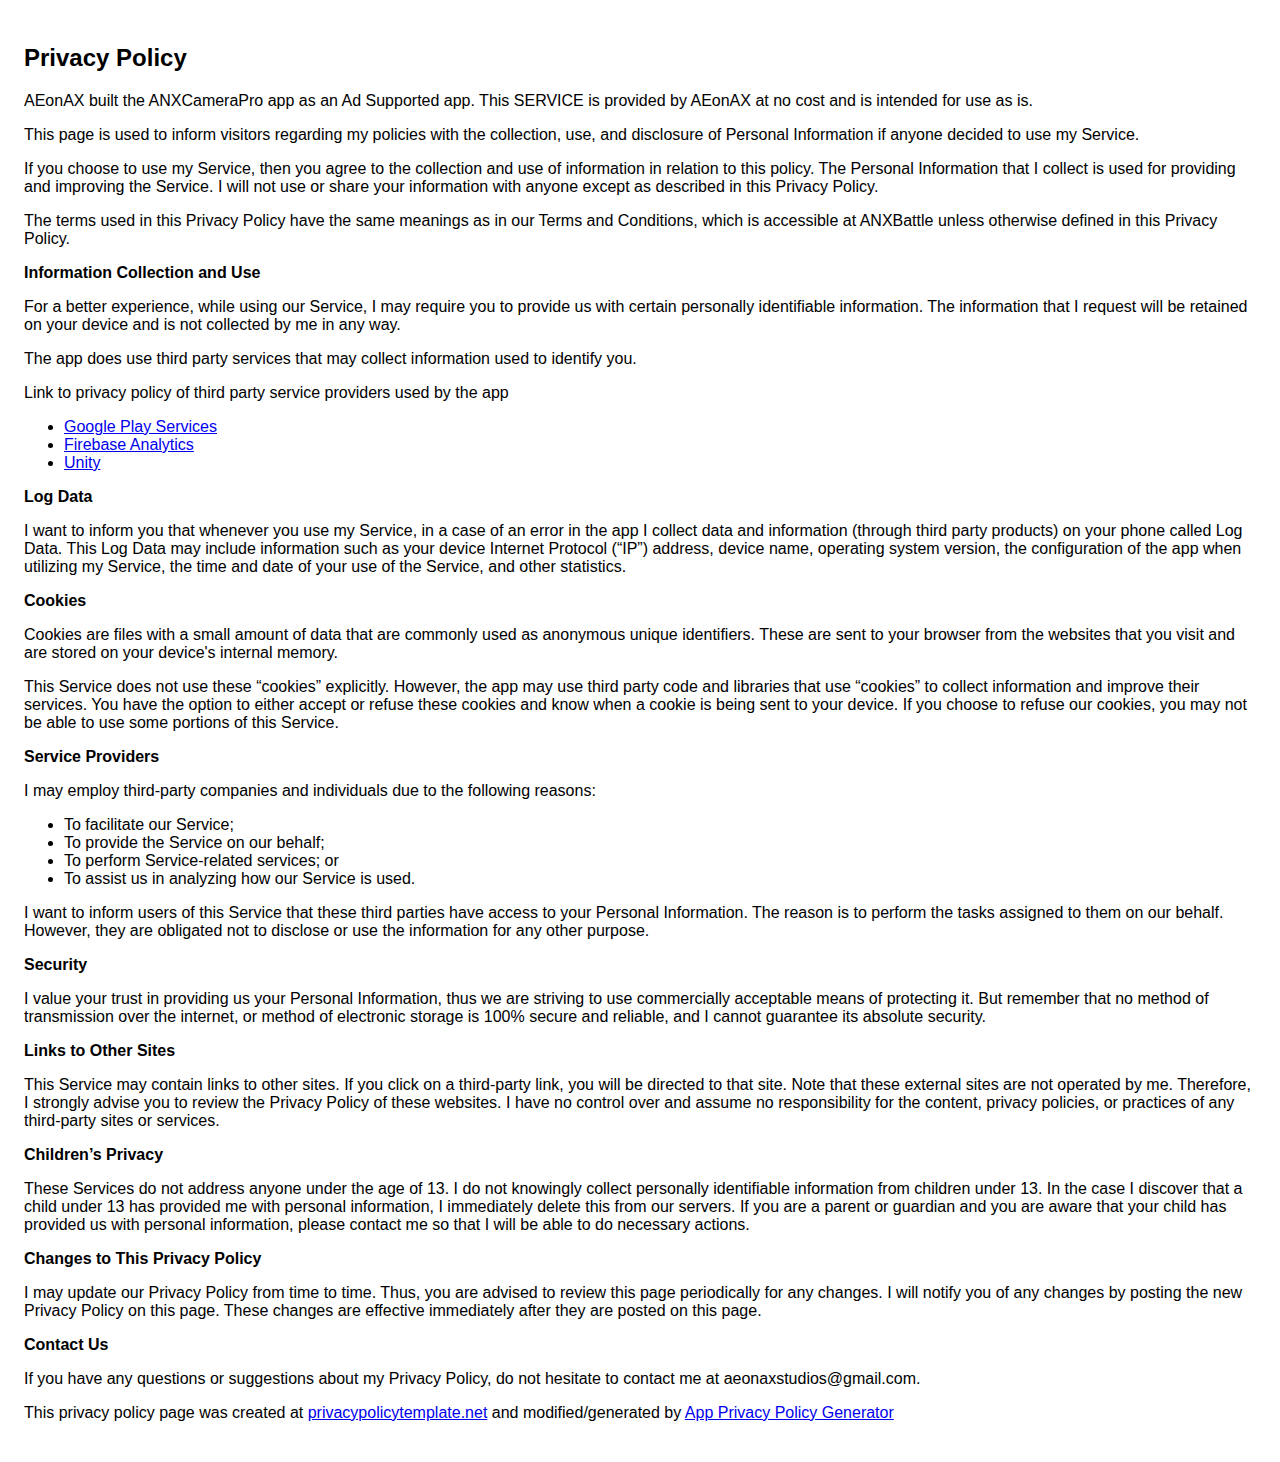
<file: privacy_anxcamerapro.html>
<!DOCTYPE html>
    <html> 
    <head>
      <meta charset='utf-8'>
      <meta name='viewport' content='width=device-width'>
      <title>Privacy Policy</title>
      <style> body { font-family: 'Helvetica Neue', Helvetica, Arial, sans-serif; padding:1em; } </style>
    </head>
    <body>
    <h2>Privacy Policy</h2> <p>
                    AEonAX built the ANXCameraPro app as
                    an Ad Supported app. This SERVICE is provided by
                    AEonAX at no cost and is intended for
                    use as is.
                  </p> <p>
                    This page is used to inform visitors regarding
                    my policies with the collection, use, and
                    disclosure of Personal Information if anyone decided to use
                    my Service.
                  </p> <p>
                    If you choose to use my Service, then you agree
                    to the collection and use of information in relation to this
                    policy. The Personal Information that I collect is
                    used for providing and improving the Service.
                    I will not use or share your
                    information with anyone except as described in this Privacy
                    Policy.
                  </p> <p>
                    The terms used in this Privacy Policy have the same meanings
                    as in our Terms and Conditions, which is accessible at
                    ANXBattle unless otherwise defined in this Privacy
                    Policy.
                  </p> <p><strong>Information Collection and Use</strong></p> <p>
                    For a better experience, while using our Service,
                    I may require you to provide us with certain
                    personally identifiable information. The
                    information that I request will be
                    retained on your device and is not collected by me in any way.
                  </p> <p>
                    The app does use third party services that may collect
                    information used to identify you.
                  </p> <div><p>
                      Link to privacy policy of third party service providers
                      used by the app
                    </p> <ul><li><a href="https://www.google.com/policies/privacy/" target="_blank">Google Play Services</a></li><!----><li><a href="https://firebase.google.com/policies/analytics" target="_blank">Firebase Analytics</a></li><!----><!----><!----><!----><!----><!----><!----><!----><li><a href="https://unity3d.com/legal/privacy-policy" target="_blank">Unity</a></li><!----><!----></ul></div> <p><strong>Log Data</strong></p> <p>
                    I want to inform you that whenever
                    you use my Service, in a case of an error in the
                    app I collect data and information (through third
                    party products) on your phone called Log Data. This Log Data
                    may include information such as your device Internet
                    Protocol (“IP”) address, device name, operating system
                    version, the configuration of the app when utilizing
                    my Service, the time and date of your use of the
                    Service, and other statistics.
                  </p> <p><strong>Cookies</strong></p> <p>
                    Cookies are files with a small amount of data that are
                    commonly used as anonymous unique identifiers. These are
                    sent to your browser from the websites that you visit and
                    are stored on your device's internal memory.
                  </p> <p>
                    This Service does not use these “cookies” explicitly.
                    However, the app may use third party code and libraries that
                    use “cookies” to collect information and improve their
                    services. You have the option to either accept or refuse
                    these cookies and know when a cookie is being sent to your
                    device. If you choose to refuse our cookies, you may not be
                    able to use some portions of this Service.
                  </p> <p><strong>Service Providers</strong></p> <p>
                    I may employ third-party companies
                    and individuals due to the following reasons:
                  </p> <ul><li>To facilitate our Service;</li> <li>To provide the Service on our behalf;</li> <li>To perform Service-related services; or</li> <li>To assist us in analyzing how our Service is used.</li></ul> <p>
                    I want to inform users of this
                    Service that these third parties have access to your
                    Personal Information. The reason is to perform the tasks
                    assigned to them on our behalf. However, they are obligated
                    not to disclose or use the information for any other
                    purpose.
                  </p> <p><strong>Security</strong></p> <p>
                    I value your trust in providing us
                    your Personal Information, thus we are striving to use
                    commercially acceptable means of protecting it. But remember
                    that no method of transmission over the internet, or method
                    of electronic storage is 100% secure and reliable, and
                    I cannot guarantee its absolute security.
                  </p> <p><strong>Links to Other Sites</strong></p> <p>
                    This Service may contain links to other sites. If you click
                    on a third-party link, you will be directed to that site.
                    Note that these external sites are not operated by
                    me. Therefore, I strongly advise you to
                    review the Privacy Policy of these websites.
                    I have no control over and assume no
                    responsibility for the content, privacy policies, or
                    practices of any third-party sites or services.
                  </p> <p><strong>Children’s Privacy</strong></p> <p>
                    These Services do not address anyone under the age of 13.
                    I do not knowingly collect personally
                    identifiable information from children under 13. In the case
                    I discover that a child under 13 has provided
                    me with personal information,
                    I immediately delete this from our servers. If you
                    are a parent or guardian and you are aware that your child
                    has provided us with personal information, please contact
                    me so that I will be able to do
                    necessary actions.
                  </p> <p><strong>Changes to This Privacy Policy</strong></p> <p>
                    I may update our Privacy Policy from
                    time to time. Thus, you are advised to review this page
                    periodically for any changes. I will
                    notify you of any changes by posting the new Privacy Policy
                    on this page. These changes are effective immediately after
                    they are posted on this page.
                  </p> <p><strong>Contact Us</strong></p> <p>
                    If you have any questions or suggestions about
                    my Privacy Policy, do not hesitate to contact
                    me at aeonaxstudios@gmail.com.
                  </p> <p>
                    This privacy policy page was created at
                    <a href="https://privacypolicytemplate.net" target="_blank">privacypolicytemplate.net</a>
                    and modified/generated by
                    <a href="https://app-privacy-policy-generator.firebaseapp.com/" target="_blank">App Privacy Policy Generator</a></p>
    </body>
    </html>
</file>
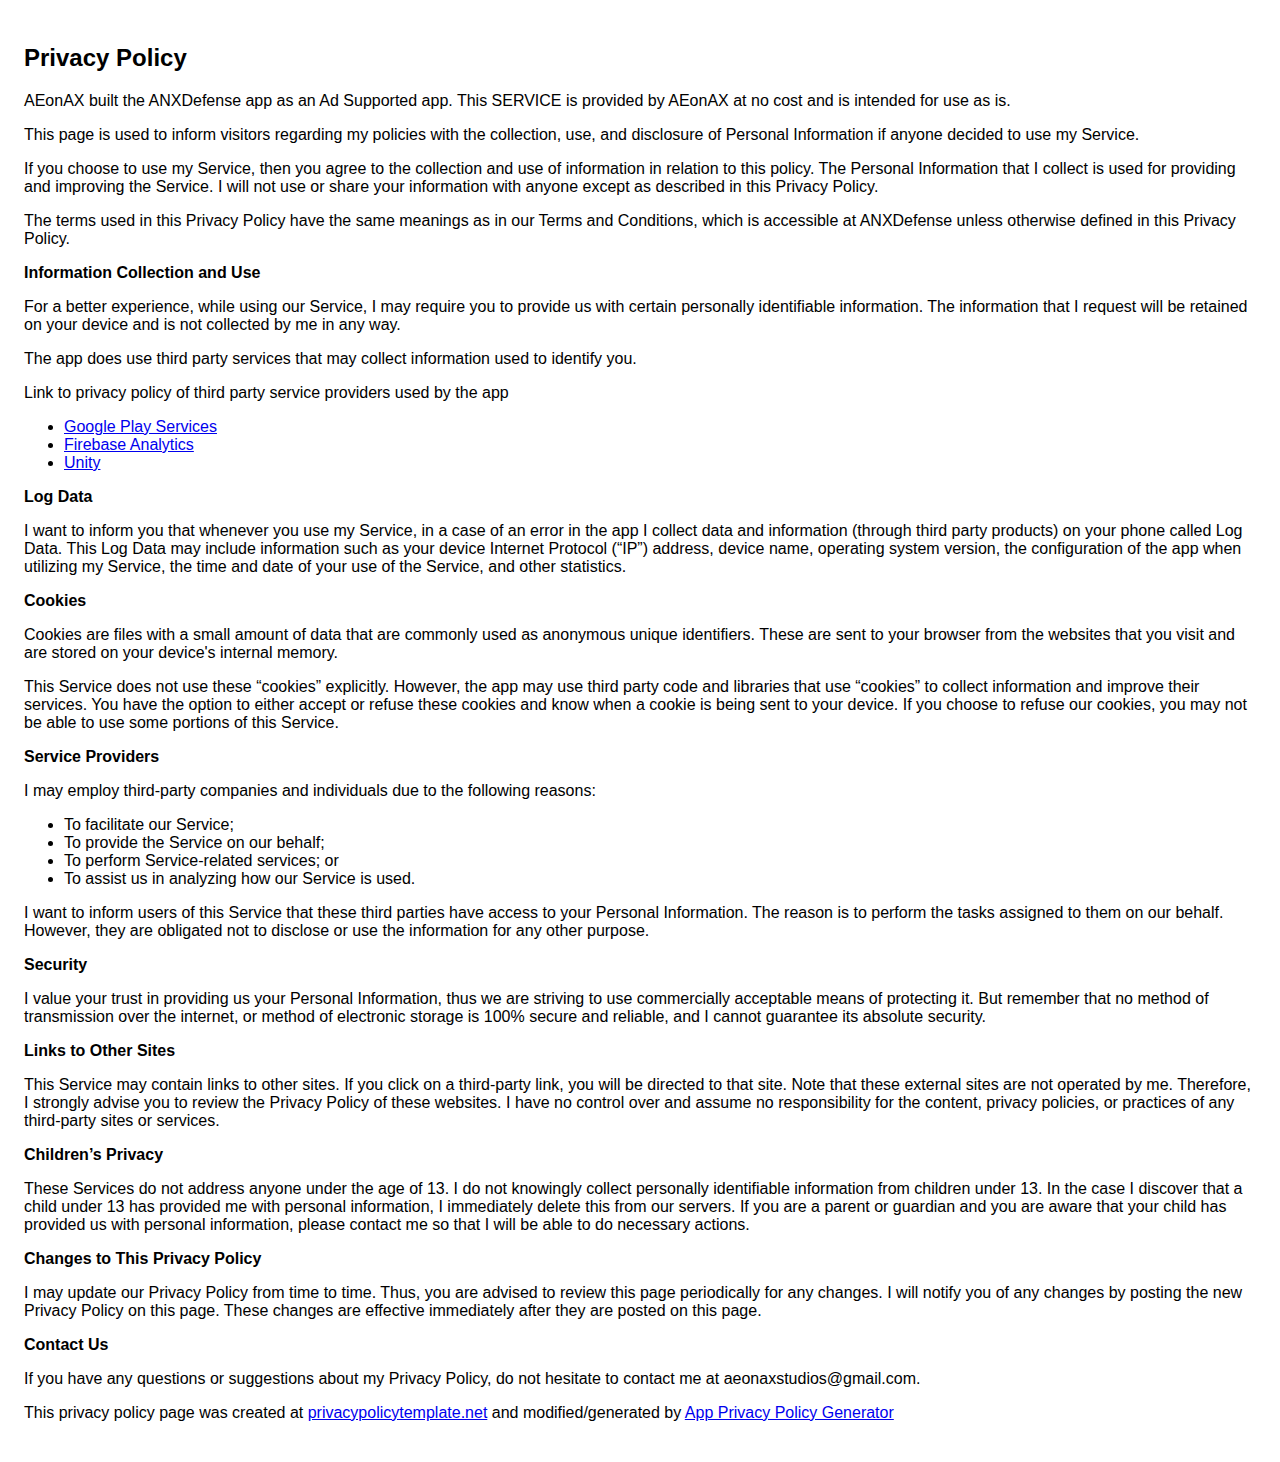
<file: privacy_anxdefense.html>
<!DOCTYPE html>
    <html> 
    <head>
      <meta charset='utf-8'>
      <meta name='viewport' content='width=device-width'>
      <title>Privacy Policy</title>
      <style> body { font-family: 'Helvetica Neue', Helvetica, Arial, sans-serif; padding:1em; } </style>
    </head>
    <body>
    <h2>Privacy Policy</h2> <p>
                    AEonAX built the ANXDefense app as
                    an Ad Supported app. This SERVICE is provided by
                    AEonAX at no cost and is intended for
                    use as is.
                  </p> <p>
                    This page is used to inform visitors regarding
                    my policies with the collection, use, and
                    disclosure of Personal Information if anyone decided to use
                    my Service.
                  </p> <p>
                    If you choose to use my Service, then you agree
                    to the collection and use of information in relation to this
                    policy. The Personal Information that I collect is
                    used for providing and improving the Service.
                    I will not use or share your
                    information with anyone except as described in this Privacy
                    Policy.
                  </p> <p>
                    The terms used in this Privacy Policy have the same meanings
                    as in our Terms and Conditions, which is accessible at
                    ANXDefense unless otherwise defined in this Privacy
                    Policy.
                  </p> <p><strong>Information Collection and Use</strong></p> <p>
                    For a better experience, while using our Service,
                    I may require you to provide us with certain
                    personally identifiable information. The
                    information that I request will be
                    retained on your device and is not collected by me in any way.
                  </p> <p>
                    The app does use third party services that may collect
                    information used to identify you.
                  </p> <div><p>
                      Link to privacy policy of third party service providers
                      used by the app
                    </p> <ul><li><a href="https://www.google.com/policies/privacy/" target="_blank">Google Play Services</a></li><!----><li><a href="https://firebase.google.com/policies/analytics" target="_blank">Firebase Analytics</a></li><!----><!----><!----><!----><!----><!----><!----><!----><li><a href="https://unity3d.com/legal/privacy-policy" target="_blank">Unity</a></li><!----><!----></ul></div> <p><strong>Log Data</strong></p> <p>
                    I want to inform you that whenever
                    you use my Service, in a case of an error in the
                    app I collect data and information (through third
                    party products) on your phone called Log Data. This Log Data
                    may include information such as your device Internet
                    Protocol (“IP”) address, device name, operating system
                    version, the configuration of the app when utilizing
                    my Service, the time and date of your use of the
                    Service, and other statistics.
                  </p> <p><strong>Cookies</strong></p> <p>
                    Cookies are files with a small amount of data that are
                    commonly used as anonymous unique identifiers. These are
                    sent to your browser from the websites that you visit and
                    are stored on your device's internal memory.
                  </p> <p>
                    This Service does not use these “cookies” explicitly.
                    However, the app may use third party code and libraries that
                    use “cookies” to collect information and improve their
                    services. You have the option to either accept or refuse
                    these cookies and know when a cookie is being sent to your
                    device. If you choose to refuse our cookies, you may not be
                    able to use some portions of this Service.
                  </p> <p><strong>Service Providers</strong></p> <p>
                    I may employ third-party companies
                    and individuals due to the following reasons:
                  </p> <ul><li>To facilitate our Service;</li> <li>To provide the Service on our behalf;</li> <li>To perform Service-related services; or</li> <li>To assist us in analyzing how our Service is used.</li></ul> <p>
                    I want to inform users of this
                    Service that these third parties have access to your
                    Personal Information. The reason is to perform the tasks
                    assigned to them on our behalf. However, they are obligated
                    not to disclose or use the information for any other
                    purpose.
                  </p> <p><strong>Security</strong></p> <p>
                    I value your trust in providing us
                    your Personal Information, thus we are striving to use
                    commercially acceptable means of protecting it. But remember
                    that no method of transmission over the internet, or method
                    of electronic storage is 100% secure and reliable, and
                    I cannot guarantee its absolute security.
                  </p> <p><strong>Links to Other Sites</strong></p> <p>
                    This Service may contain links to other sites. If you click
                    on a third-party link, you will be directed to that site.
                    Note that these external sites are not operated by
                    me. Therefore, I strongly advise you to
                    review the Privacy Policy of these websites.
                    I have no control over and assume no
                    responsibility for the content, privacy policies, or
                    practices of any third-party sites or services.
                  </p> <p><strong>Children’s Privacy</strong></p> <p>
                    These Services do not address anyone under the age of 13.
                    I do not knowingly collect personally
                    identifiable information from children under 13. In the case
                    I discover that a child under 13 has provided
                    me with personal information,
                    I immediately delete this from our servers. If you
                    are a parent or guardian and you are aware that your child
                    has provided us with personal information, please contact
                    me so that I will be able to do
                    necessary actions.
                  </p> <p><strong>Changes to This Privacy Policy</strong></p> <p>
                    I may update our Privacy Policy from
                    time to time. Thus, you are advised to review this page
                    periodically for any changes. I will
                    notify you of any changes by posting the new Privacy Policy
                    on this page. These changes are effective immediately after
                    they are posted on this page.
                  </p> <p><strong>Contact Us</strong></p> <p>
                    If you have any questions or suggestions about
                    my Privacy Policy, do not hesitate to contact
                    me at aeonaxstudios@gmail.com.
                  </p> <p>
                    This privacy policy page was created at
                    <a href="https://privacypolicytemplate.net" target="_blank">privacypolicytemplate.net</a>
                    and modified/generated by
                    <a href="https://app-privacy-policy-generator.firebaseapp.com/" target="_blank">App Privacy Policy Generator</a></p>
    </body>
    </html>
</file>
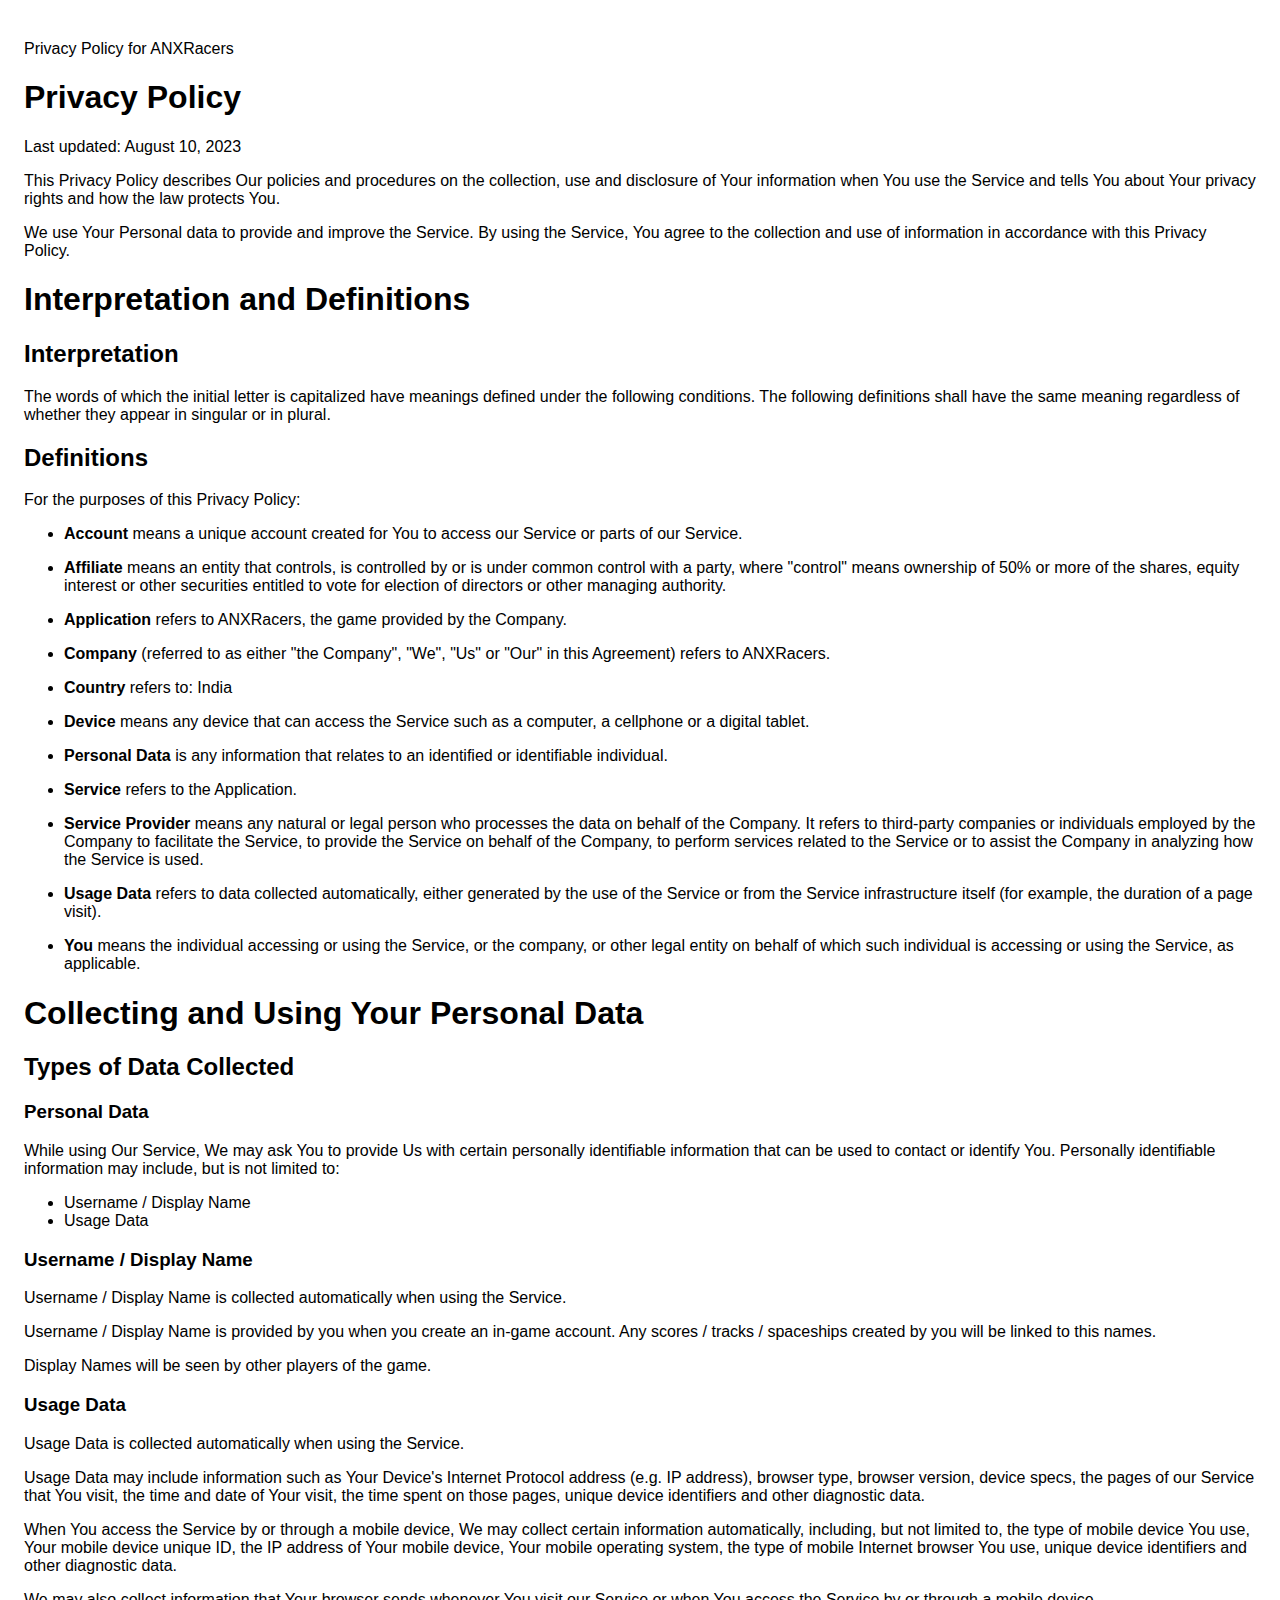
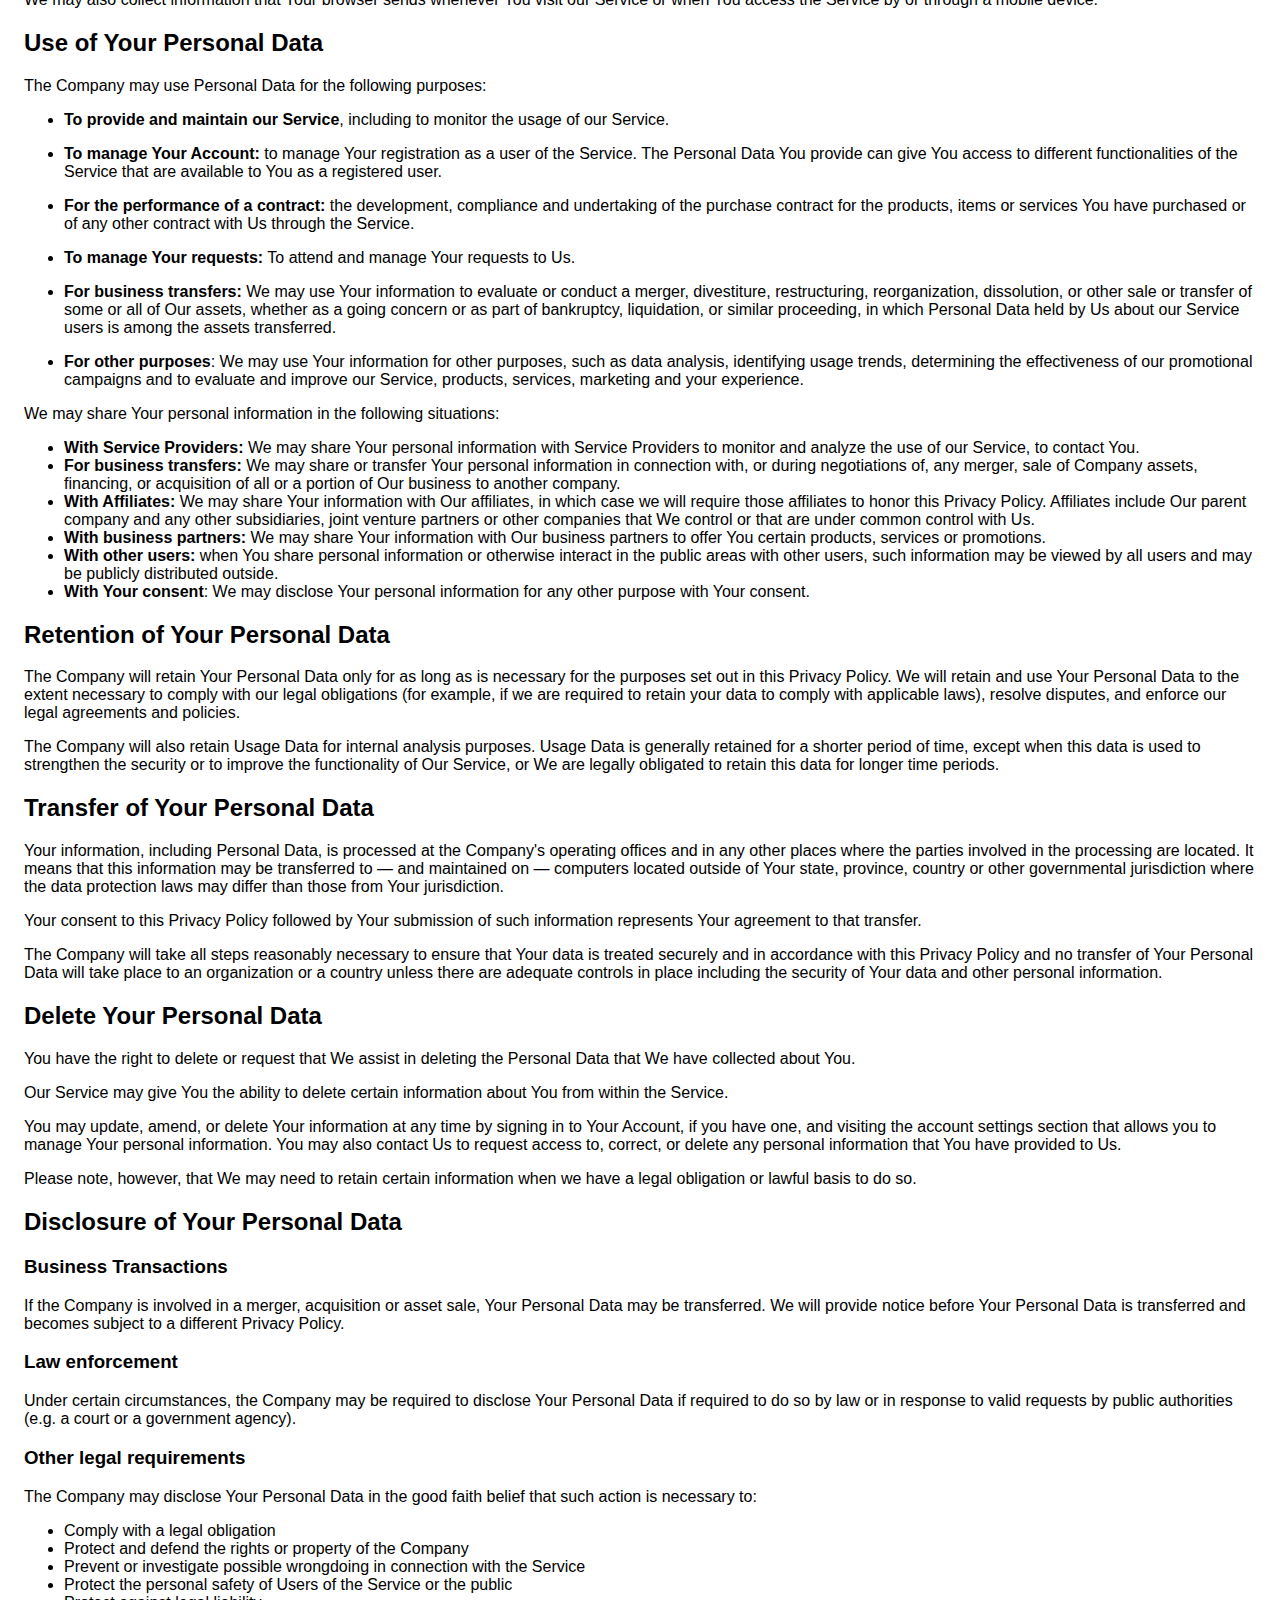
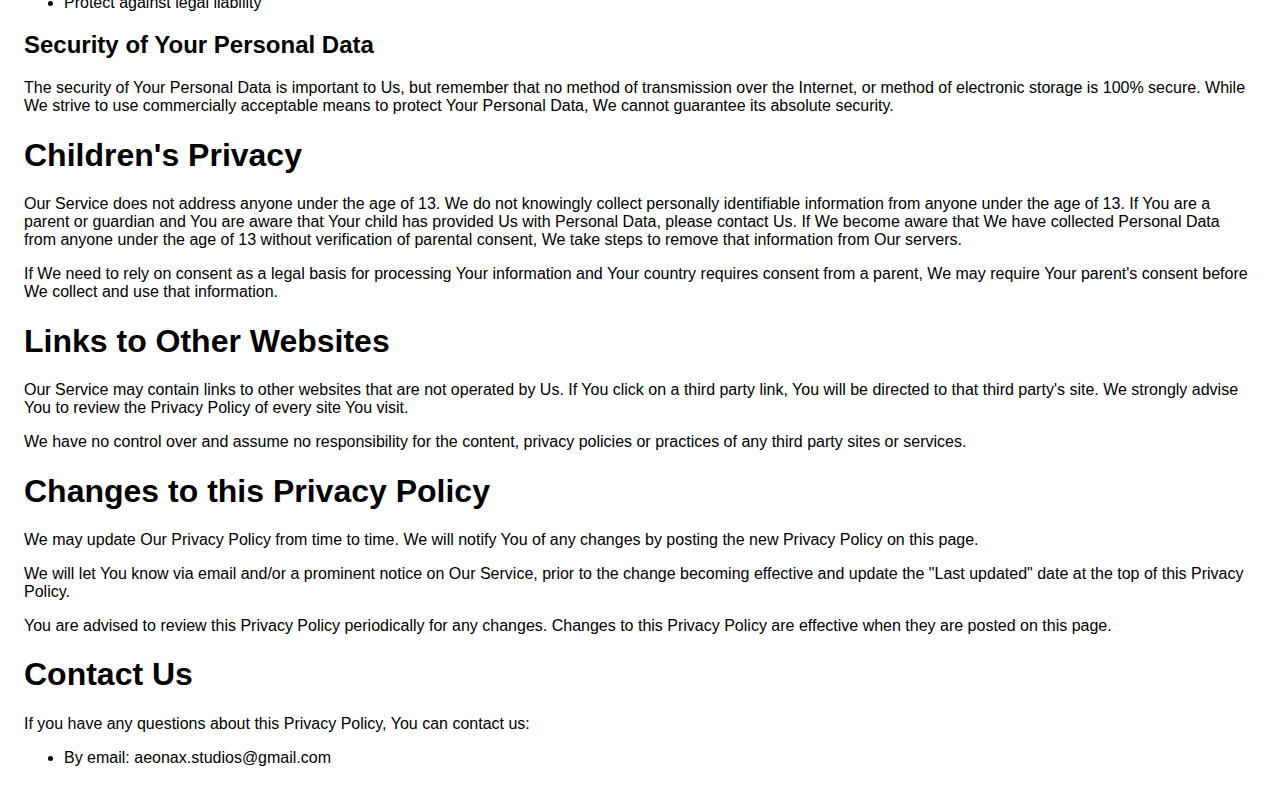
<file: privacy_anxracers.html>
<!DOCTYPE html>
<html>

<head>
  <meta charset='utf-8'>
  <meta name='viewport' content='width=device-width'>
  <title>Privacy Policy</title>
  <style>
    body {
      font-family: 'Helvetica Neue', Helvetica, Arial, sans-serif;
      padding: 1em;
    }
  </style>
</head>

<body>
  <div class="page">
    <div class="header">
      <div class="container">
        <p class="title">Privacy Policy for ANXRacers</p>
      </div>
    </div>
    <div class="translations-content-container">
      <div class="container">
        <div class="tab-content translations-content-item en visible" id="en">
          <h1>Privacy Policy</h1>
          <p>Last updated: August 10, 2023</p>
          <p>This Privacy Policy describes Our policies and procedures on the collection, use and disclosure of Your
            information when You use the Service and tells You about Your privacy rights and how the law protects You.
          </p>
          <p>We use Your Personal data to provide and improve the Service. By using the Service, You agree to the
            collection and use of information in accordance with this Privacy Policy.</p>
          <h1>Interpretation and Definitions</h1>
          <h2>Interpretation</h2>
          <p>The words of which the initial letter is capitalized have meanings defined under the following conditions.
            The following definitions shall have the same meaning regardless of whether they appear in singular or in
            plural.</p>
          <h2>Definitions</h2>
          <p>For the purposes of this Privacy Policy:</p>
          <ul>
            <li>
              <p><strong>Account</strong> means a unique account created for You to access our Service or parts of our
                Service.</p>
            </li>
            <li>
              <p><strong>Affiliate</strong> means an entity that controls, is controlled by or is under common control
                with a party, where "control" means ownership of 50% or more of the shares, equity interest or other
                securities entitled to vote for election of directors or other managing authority.</p>
            </li>
            <li>
              <p><strong>Application</strong> refers to ANXRacers, the game provided by the Company.</p>
            </li>
            <li>
              <p><strong>Company</strong> (referred to as either "the Company", "We", "Us" or "Our" in this Agreement)
                refers to ANXRacers.</p>
            </li>
            <li>
              <p><strong>Country</strong> refers to: India</p>
            </li>
            <li>
              <p><strong>Device</strong> means any device that can access the Service such as a computer, a cellphone or
                a
                digital tablet.</p>
            </li>
            <li>
              <p><strong>Personal Data</strong> is any information that relates to an identified or identifiable
                individual.</p>
            </li>
            <li>
              <p><strong>Service</strong> refers to the Application.</p>
            </li>
            <li>
              <p><strong>Service Provider</strong> means any natural or legal person who processes the data on behalf of
                the Company. It refers to third-party companies or individuals employed by the Company to facilitate the
                Service, to provide the Service on behalf of the Company, to perform services related to the Service or
                to
                assist the Company in analyzing how the Service is used.</p>
            </li>
            <li>
              <p><strong>Usage Data</strong> refers to data collected automatically, either generated by the use of the
                Service or from the Service infrastructure itself (for example, the duration of a page visit).</p>
            </li>
            <li>
              <p><strong>You</strong> means the individual accessing or using the Service, or the company, or other
                legal
                entity on behalf of which such individual is accessing or using the Service, as applicable.</p>
            </li>
          </ul>
          <h1>Collecting and Using Your Personal Data</h1>
          <h2>Types of Data Collected</h2>
          <h3>Personal Data</h3>
          <p>While using Our Service, We may ask You to provide Us with certain personally identifiable information that
            can be used to contact or identify You. Personally identifiable information may include, but is not limited
            to:</p>
          <ul>
            <li>Username / Display Name</li>
            <li>Usage Data</li>
          </ul><h3>Username / Display Name</h3>
          <p>Username / Display Name is collected automatically when using the Service.</p>
          <p>Username / Display Name is provided by you when you create an in-game account. Any scores / tracks / spaceships created by you will be linked to this names.</p>
          <p>Display Names will be seen by other players of the game.</p>
            <h3>Usage Data</h3>
          <p>Usage Data is collected automatically when using the Service.</p>
          <p>Usage Data may include information such as Your Device's Internet Protocol address (e.g. IP address),
            browser
            type, browser version, device specs, the pages of our Service that You visit, the time and date of Your visit, the time
            spent on those pages, unique device identifiers and other diagnostic data.</p>
          <p>When You access the Service by or through a mobile device, We may collect certain information
            automatically,
            including, but not limited to, the type of mobile device You use, Your mobile device unique ID, the IP
            address
            of Your mobile device, Your mobile operating system, the type of mobile Internet browser You use, unique
            device identifiers and other diagnostic data.</p>
          <p>We may also collect information that Your browser sends whenever You visit our Service or when You access
            the
            Service by or through a mobile device.</p>
          <h2>Use of Your Personal Data</h2>
          <p>The Company may use Personal Data for the following purposes:</p>
          <ul>
            <li>
              <p><strong>To provide and maintain our Service</strong>, including to monitor the usage of our Service.
              </p>
            </li>
            <li>
              <p><strong>To manage Your Account:</strong> to manage Your registration as a user of the Service. The
                Personal Data You provide can give You access to different functionalities of the Service that are
                available to You as a registered user.</p>
            </li>
            <li>
              <p><strong>For the performance of a contract:</strong> the development, compliance and undertaking of the
                purchase contract for the products, items or services You have purchased or of any other contract with
                Us
                through the Service.</p>
            </li>
            <li>
              <p><strong>To manage Your requests:</strong> To attend and manage Your requests to Us.</p>
            </li>
            <li>
              <p><strong>For business transfers:</strong> We may use Your information to evaluate or conduct a merger,
                divestiture, restructuring, reorganization, dissolution, or other sale or transfer of some or all of Our
                assets, whether as a going concern or as part of bankruptcy, liquidation, or similar proceeding, in
                which
                Personal Data held by Us about our Service users is among the assets transferred.</p>
            </li>
            <li>
              <p><strong>For other purposes</strong>: We may use Your information for other purposes, such as data
                analysis, identifying usage trends, determining the effectiveness of our promotional campaigns and to
                evaluate and improve our Service, products, services, marketing and your experience.</p>
            </li>
          </ul>
          <p>We may share Your personal information in the following situations:</p>
          <ul>
            <li><strong>With Service Providers:</strong> We may share Your personal information with Service Providers
              to
              monitor and analyze the use of our Service, to contact You.</li>
            <li><strong>For business transfers:</strong> We may share or transfer Your personal information in
              connection
              with, or during negotiations of, any merger, sale of Company assets, financing, or acquisition of all or a
              portion of Our business to another company.</li>
            <li><strong>With Affiliates:</strong> We may share Your information with Our affiliates, in which case we
              will
              require those affiliates to honor this Privacy Policy. Affiliates include Our parent company and any other
              subsidiaries, joint venture partners or other companies that We control or that are under common control
              with Us.</li>
            <li><strong>With business partners:</strong> We may share Your information with Our business partners to
              offer
              You certain products, services or promotions.</li>
            <li><strong>With other users:</strong> when You share personal information or otherwise interact in the
              public
              areas with other users, such information may be viewed by all users and may be publicly distributed
              outside.
            </li>
            <li><strong>With Your consent</strong>: We may disclose Your personal information for any other purpose with
              Your consent.</li>
          </ul>
          <h2>Retention of Your Personal Data</h2>
          <p>The Company will retain Your Personal Data only for as long as is necessary for the purposes set out in
            this
            Privacy Policy. We will retain and use Your Personal Data to the extent necessary to comply with our legal
            obligations (for example, if we are required to retain your data to comply with applicable laws), resolve
            disputes, and enforce our legal agreements and policies.</p>
          <p>The Company will also retain Usage Data for internal analysis purposes. Usage Data is generally retained
            for
            a shorter period of time, except when this data is used to strengthen the security or to improve the
            functionality of Our Service, or We are legally obligated to retain this data for longer time periods.</p>
          <h2>Transfer of Your Personal Data</h2>
          <p>Your information, including Personal Data, is processed at the Company's operating offices and in any other
            places where the parties involved in the processing are located. It means that this information may be
            transferred to — and maintained on — computers located outside of Your state, province, country or other
            governmental jurisdiction where the data protection laws may differ than those from Your jurisdiction.</p>
          <p>Your consent to this Privacy Policy followed by Your submission of such information represents Your
            agreement
            to that transfer.</p>
          <p>The Company will take all steps reasonably necessary to ensure that Your data is treated securely and in
            accordance with this Privacy Policy and no transfer of Your Personal Data will take place to an organization
            or a country unless there are adequate controls in place including the security of Your data and other
            personal information.</p>
          <h2>Delete Your Personal Data</h2>
          <p>You have the right to delete or request that We assist in deleting the Personal Data that We have collected
            about You.</p>
          <p>Our Service may give You the ability to delete certain information about You from within the Service.</p>
          <p>You may update, amend, or delete Your information at any time by signing in to Your Account, if you have
            one,
            and visiting the account settings section that allows you to manage Your personal information. You may also
            contact Us to request access to, correct, or delete any personal information that You have provided to Us.
          </p>
          <p>Please note, however, that We may need to retain certain information when we have a legal obligation or
            lawful basis to do so.</p>
          <h2>Disclosure of Your Personal Data</h2>
          <h3>Business Transactions</h3>
          <p>If the Company is involved in a merger, acquisition or asset sale, Your Personal Data may be transferred.
            We
            will provide notice before Your Personal Data is transferred and becomes subject to a different Privacy
            Policy.</p>
          <h3>Law enforcement</h3>
          <p>Under certain circumstances, the Company may be required to disclose Your Personal Data if required to do
            so
            by law or in response to valid requests by public authorities (e.g. a court or a government agency).</p>
          <h3>Other legal requirements</h3>
          <p>The Company may disclose Your Personal Data in the good faith belief that such action is necessary to:</p>
          <ul>
            <li>Comply with a legal obligation</li>
            <li>Protect and defend the rights or property of the Company</li>
            <li>Prevent or investigate possible wrongdoing in connection with the Service</li>
            <li>Protect the personal safety of Users of the Service or the public</li>
            <li>Protect against legal liability</li>
          </ul>
          <h2>Security of Your Personal Data</h2>
          <p>The security of Your Personal Data is important to Us, but remember that no method of transmission over the
            Internet, or method of electronic storage is 100% secure. While We strive to use commercially acceptable
            means
            to protect Your Personal Data, We cannot guarantee its absolute security.</p>
          <h1>Children's Privacy</h1>
          <p>Our Service does not address anyone under the age of 13. We do not knowingly collect personally
            identifiable
            information from anyone under the age of 13. If You are a parent or guardian and You are aware that Your
            child
            has provided Us with Personal Data, please contact Us. If We become aware that We have collected Personal
            Data
            from anyone under the age of 13 without verification of parental consent, We take steps to remove that
            information from Our servers.</p>
          <p>If We need to rely on consent as a legal basis for processing Your information and Your country requires
            consent from a parent, We may require Your parent's consent before We collect and use that information.</p>
          <h1>Links to Other Websites</h1>
          <p>Our Service may contain links to other websites that are not operated by Us. If You click on a third party
            link, You will be directed to that third party's site. We strongly advise You to review the Privacy Policy
            of
            every site You visit.</p>
          <p>We have no control over and assume no responsibility for the content, privacy policies or practices of any
            third party sites or services.</p>
          <h1>Changes to this Privacy Policy</h1>
          <p>We may update Our Privacy Policy from time to time. We will notify You of any changes by posting the new
            Privacy Policy on this page.</p>
          <p>We will let You know via email and/or a prominent notice on Our Service, prior to the change becoming
            effective and update the "Last updated" date at the top of this Privacy Policy.</p>
          <p>You are advised to review this Privacy Policy periodically for any changes. Changes to this Privacy Policy
            are effective when they are posted on this page.</p>
          <h1>Contact Us</h1>
          <p>If you have any questions about this Privacy Policy, You can contact us:</p>
          <ul>
            <li>By email: aeonax.studios@gmail.com</li>
          </ul>
        </div>
      </div>
    </div>
  </div>
</body>

</html>
</file>
<file: assets/css/noscript.css>
/*
	Stellar by HTML5 UP
	html5up.net | @ajlkn
	Free for personal and commercial use under the CCA 3.0 license (html5up.net/license)
*/

/* Header */

	body.is-preload #header.alt > * {
		opacity: 1;
	}

	body.is-preload #header.alt .logo {
		-moz-transform: none;
		-webkit-transform: none;
		-ms-transform: none;
		transform: none;
	}
</file>
<file: assets/css/main.css>
@import 'https://fonts.googleapis.com/css?family=Source+Sans+Pro:300,400';
@import 'https://use.fontawesome.com/releases/v5.10.1/css/all.css';
/*
	Stellar by HTML5 UP
	html5up.net | @ajlkn
	Free for personal and commercial use under the CCA 3.0 license (html5up.net/license)
*/
html, body, div, span, applet, object,
iframe, h1, h2, h3, h4, h5, h6, p, blockquote,
pre, a, abbr, acronym, address, big, cite,
code, del, dfn, em, img, ins, kbd, q, s, samp,
small, strike, strong, sub, sup, tt, var, b,
u, i, center, dl, dt, dd, ol, ul, li, fieldset,
form, label, legend, table, caption, tbody,
tfoot, thead, tr, th, td, article, aside,
canvas, details, embed, figure, figcaption,
footer, header, hgroup, menu, nav, output, ruby,
section, summary, time, mark, audio, video {
  margin: 0;
  padding: 0;
  border: 0;
  font-size: 100%;
  font: inherit;
  vertical-align: baseline;
}

article, aside, details, figcaption, figure,
footer, header, hgroup, menu, nav, section {
  display: block;
}

body {
  line-height: 1;
}

ol, ul {
  list-style: none;
}

blockquote, q {
  quotes: none;
}
blockquote:before, blockquote:after, q:before, q:after {
  content: "";
  content: none;
}

table {
  border-collapse: collapse;
  border-spacing: 0;
}

body {
  -webkit-text-size-adjust: none;
}

mark {
  background-color: transparent;
  color: inherit;
}

input::-moz-focus-inner {
  border: 0;
  padding: 0;
}

input, select, textarea {
  -moz-appearance: none;
  -webkit-appearance: none;
  -ms-appearance: none;
  appearance: none;
}

/* Basic */
@-ms-viewport {
  width: device-width;
}
body {
  -ms-overflow-style: scrollbar;
}

@media screen and (max-width: 480px) {
  html, body {
    min-width: 320px;
  }
}
html {
  box-sizing: border-box;
}

*, *:before, *:after {
  box-sizing: inherit;
}

body {
  background-color: #ffffff;
  background-image: url("images/overlay.png"), -moz-linear-gradient(45deg, #414141 15%, #2c2c2c 85%);
  background-image: url("images/overlay.png"), -webkit-linear-gradient(45deg, #414141 15%, #2c2c2c 85%);
  background-image: url("images/overlay.png"), -ms-linear-gradient(45deg, #414141 15%, #2c2c2c 85%);
  background-image: url("images/overlay.png"), linear-gradient(45deg, #414141 15%, #2c2c2c 85%);
}
body.is-preload *, body.is-preload *:before, body.is-preload *:after {
  -moz-animation: none !important;
  -webkit-animation: none !important;
  -ms-animation: none !important;
  animation: none !important;
  -moz-transition: none !important;
  -webkit-transition: none !important;
  -ms-transition: none !important;
  transition: none !important;
}

/* Type */
body {
  background-color: #ffffff;
  color: rgb(220, 220, 220);
}

body, input, select, textarea {
  font-family: "Source Sans Pro", Helvetica, sans-serif;
  font-size: 17pt;
  font-weight: 300;
  line-height: 1.65;
}
@media screen and (max-width: 1680px) {
  body, input, select, textarea {
    font-size: 14pt;
  }
}
@media screen and (max-width: 1280px) {
  body, input, select, textarea {
    font-size: 12pt;
  }
}
@media screen and (max-width: 360px) {
  body, input, select, textarea {
    font-size: 11pt;
  }
}

a {
  -moz-transition: color 0.2s ease, border-bottom 0.2s ease;
  -webkit-transition: color 0.2s ease, border-bottom 0.2s ease;
  -ms-transition: color 0.2s ease, border-bottom 0.2s ease;
  transition: color 0.2s ease, border-bottom 0.2s ease;
  text-decoration: none;
  border-bottom: dotted 1px;
  color: inherit;
}
a:hover {
  border-bottom-color: transparent;
}

strong, b {
  font-weight: 400;
}

em, i {
  font-style: italic;
}

p {
  margin: 0 0 2em 0;
}
p.content {
  -moz-columns: 20em 2;
  -webkit-columns: 20em 2;
  -ms-columns: 20em 2;
  columns: 20em 2;
  -moz-column-gap: 2em;
  -webkit-column-gap: 2em;
  -ms-column-gap: 2em;
  column-gap: 2em;
  text-align: justify;
}

h1, h2, h3, h4, h5, h6 {
  font-weight: 300;
  line-height: 1.5;
  margin: 0 0 0.7em 0;
  letter-spacing: -0.025em;
}
h1 a, h2 a, h3 a, h4 a, h5 a, h6 a {
  color: inherit;
  text-decoration: none;
}

h1 {
  font-size: 2.5em;
  line-height: 1.2;
}

h2 {
  font-size: 1.5em;
}

h3 {
  font-size: 1.25em;
}

h4 {
  font-size: 1.1em;
}

h5 {
  font-size: 0.9em;
}

h6 {
  font-size: 0.7em;
}

@media screen and (max-width: 736px) {
  h1 {
    font-size: 2em;
  }
}
sub {
  font-size: 0.8em;
  position: relative;
  top: 0.5em;
}

sup {
  font-size: 0.8em;
  position: relative;
  top: -0.5em;
}

blockquote {
  border-left: solid 4px;
  font-style: italic;
  margin: 0 0 2em 0;
  padding: 0.5em 0 0.5em 2em;
}

code {
  border-radius: 8px;
  border: solid 1px;
  font-family: "Courier New", monospace;
  font-size: 0.9em;
  margin: 0 0.25em;
  padding: 0.25em 0.65em;
}

pre {
  -webkit-overflow-scrolling: touch;
  font-family: "Courier New", monospace;
  font-size: 0.9em;
  margin: 0 0 2em 0;
}
pre code {
  display: block;
  line-height: 1.75;
  padding: 1em 1.5em;
  overflow-x: auto;
}

hr {
  border: 0;
  border-bottom: solid 1px;
  margin: 2em 0;
}
hr.major {
  margin: 3em 0;
}

.align-left {
  text-align: left;
}

.align-center {
  text-align: center;
}

.align-right {
  text-align: right;
}

input, select, textarea {
  color: rgb(231, 231, 231);
}

a:hover {
  color: rgb(231, 231, 231);
}

strong, b {
  color: rgb(231, 231, 231);
}

h1, h2, h3, h4, h5, h6 {
  color: rgb(231, 231, 231);
}

blockquote {
  border-left-color: rgb(178, 178, 178);
}

code {
  background: rgb(157, 157, 157);
  border-color: rgb(178, 178, 178);
}

hr {
  border-bottom-color: rgb(178, 178, 178);
}

/* Row */
.row {
  display: flex;
  flex-wrap: wrap;
  box-sizing: border-box;
  align-items: stretch;
}
.row > * {
  box-sizing: border-box;
}
.row.gtr-uniform > * > :last-child {
  margin-bottom: 0;
}
.row.aln-left {
  justify-content: flex-start;
}
.row.aln-center {
  justify-content: center;
}
.row.aln-right {
  justify-content: flex-end;
}
.row.aln-top {
  align-items: flex-start;
}
.row.aln-middle {
  align-items: center;
}
.row.aln-bottom {
  align-items: flex-end;
}
.row > .imp {
  order: -1;
}
.row > .col-1 {
  width: 8.3333333333%;
}
.row > .off-1 {
  margin-left: 8.3333333333%;
}
.row > .col-2 {
  width: 16.6666666667%;
}
.row > .off-2 {
  margin-left: 16.6666666667%;
}
.row > .col-3 {
  width: 25%;
}
.row > .off-3 {
  margin-left: 25%;
}
.row > .col-4 {
  width: 33.3333333333%;
}
.row > .off-4 {
  margin-left: 33.3333333333%;
}
.row > .col-5 {
  width: 41.6666666667%;
}
.row > .off-5 {
  margin-left: 41.6666666667%;
}
.row > .col-6 {
  width: 50%;
}
.row > .off-6 {
  margin-left: 50%;
}
.row > .col-7 {
  width: 58.3333333333%;
}
.row > .off-7 {
  margin-left: 58.3333333333%;
}
.row > .col-8 {
  width: 66.6666666667%;
}
.row > .off-8 {
  margin-left: 66.6666666667%;
}
.row > .col-9 {
  width: 75%;
}
.row > .off-9 {
  margin-left: 75%;
}
.row > .col-10 {
  width: 83.3333333333%;
}
.row > .off-10 {
  margin-left: 83.3333333333%;
}
.row > .col-11 {
  width: 91.6666666667%;
}
.row > .off-11 {
  margin-left: 91.6666666667%;
}
.row > .col-12 {
  width: 100%;
}
.row > .off-12 {
  margin-left: 100%;
}
.row.gtr-0 {
  margin-top: 0;
  margin-left: 0em;
}
.row.gtr-0 > * {
  padding: 0 0 0 0em;
}
.row.gtr-0.gtr-uniform {
  margin-top: 0em;
}
.row.gtr-0.gtr-uniform > * {
  padding-top: 0em;
}
.row.gtr-25 {
  margin-top: 0;
  margin-left: -0.375em;
}
.row.gtr-25 > * {
  padding: 0 0 0 0.375em;
}
.row.gtr-25.gtr-uniform {
  margin-top: -0.375em;
}
.row.gtr-25.gtr-uniform > * {
  padding-top: 0.375em;
}
.row.gtr-50 {
  margin-top: 0;
  margin-left: -0.75em;
}
.row.gtr-50 > * {
  padding: 0 0 0 0.75em;
}
.row.gtr-50.gtr-uniform {
  margin-top: -0.75em;
}
.row.gtr-50.gtr-uniform > * {
  padding-top: 0.75em;
}
.row {
  margin-top: 0;
  margin-left: -1.5em;
}
.row > * {
  padding: 0 0 0 1.5em;
}
.row.gtr-uniform {
  margin-top: -1.5em;
}
.row.gtr-uniform > * {
  padding-top: 1.5em;
}
.row.gtr-150 {
  margin-top: 0;
  margin-left: -2.25em;
}
.row.gtr-150 > * {
  padding: 0 0 0 2.25em;
}
.row.gtr-150.gtr-uniform {
  margin-top: -2.25em;
}
.row.gtr-150.gtr-uniform > * {
  padding-top: 2.25em;
}
.row.gtr-200 {
  margin-top: 0;
  margin-left: -3em;
}
.row.gtr-200 > * {
  padding: 0 0 0 3em;
}
.row.gtr-200.gtr-uniform {
  margin-top: -3em;
}
.row.gtr-200.gtr-uniform > * {
  padding-top: 3em;
}
@media screen and (max-width: 1680px) {
  .row {
    display: flex;
    flex-wrap: wrap;
    box-sizing: border-box;
    align-items: stretch;
  }
  .row > * {
    box-sizing: border-box;
  }
  .row.gtr-uniform > * > :last-child {
    margin-bottom: 0;
  }
  .row.aln-left {
    justify-content: flex-start;
  }
  .row.aln-center {
    justify-content: center;
  }
  .row.aln-right {
    justify-content: flex-end;
  }
  .row.aln-top {
    align-items: flex-start;
  }
  .row.aln-middle {
    align-items: center;
  }
  .row.aln-bottom {
    align-items: flex-end;
  }
  .row > .imp-xlarge {
    order: -1;
  }
  .row > .col-1-xlarge {
    width: 8.3333333333%;
  }
  .row > .off-1-xlarge {
    margin-left: 8.3333333333%;
  }
  .row > .col-2-xlarge {
    width: 16.6666666667%;
  }
  .row > .off-2-xlarge {
    margin-left: 16.6666666667%;
  }
  .row > .col-3-xlarge {
    width: 25%;
  }
  .row > .off-3-xlarge {
    margin-left: 25%;
  }
  .row > .col-4-xlarge {
    width: 33.3333333333%;
  }
  .row > .off-4-xlarge {
    margin-left: 33.3333333333%;
  }
  .row > .col-5-xlarge {
    width: 41.6666666667%;
  }
  .row > .off-5-xlarge {
    margin-left: 41.6666666667%;
  }
  .row > .col-6-xlarge {
    width: 50%;
  }
  .row > .off-6-xlarge {
    margin-left: 50%;
  }
  .row > .col-7-xlarge {
    width: 58.3333333333%;
  }
  .row > .off-7-xlarge {
    margin-left: 58.3333333333%;
  }
  .row > .col-8-xlarge {
    width: 66.6666666667%;
  }
  .row > .off-8-xlarge {
    margin-left: 66.6666666667%;
  }
  .row > .col-9-xlarge {
    width: 75%;
  }
  .row > .off-9-xlarge {
    margin-left: 75%;
  }
  .row > .col-10-xlarge {
    width: 83.3333333333%;
  }
  .row > .off-10-xlarge {
    margin-left: 83.3333333333%;
  }
  .row > .col-11-xlarge {
    width: 91.6666666667%;
  }
  .row > .off-11-xlarge {
    margin-left: 91.6666666667%;
  }
  .row > .col-12-xlarge {
    width: 100%;
  }
  .row > .off-12-xlarge {
    margin-left: 100%;
  }
  .row.gtr-0 {
    margin-top: 0;
    margin-left: 0em;
  }
  .row.gtr-0 > * {
    padding: 0 0 0 0em;
  }
  .row.gtr-0.gtr-uniform {
    margin-top: 0em;
  }
  .row.gtr-0.gtr-uniform > * {
    padding-top: 0em;
  }
  .row.gtr-25 {
    margin-top: 0;
    margin-left: -0.375em;
  }
  .row.gtr-25 > * {
    padding: 0 0 0 0.375em;
  }
  .row.gtr-25.gtr-uniform {
    margin-top: -0.375em;
  }
  .row.gtr-25.gtr-uniform > * {
    padding-top: 0.375em;
  }
  .row.gtr-50 {
    margin-top: 0;
    margin-left: -0.75em;
  }
  .row.gtr-50 > * {
    padding: 0 0 0 0.75em;
  }
  .row.gtr-50.gtr-uniform {
    margin-top: -0.75em;
  }
  .row.gtr-50.gtr-uniform > * {
    padding-top: 0.75em;
  }
  .row {
    margin-top: 0;
    margin-left: -1.5em;
  }
  .row > * {
    padding: 0 0 0 1.5em;
  }
  .row.gtr-uniform {
    margin-top: -1.5em;
  }
  .row.gtr-uniform > * {
    padding-top: 1.5em;
  }
  .row.gtr-150 {
    margin-top: 0;
    margin-left: -2.25em;
  }
  .row.gtr-150 > * {
    padding: 0 0 0 2.25em;
  }
  .row.gtr-150.gtr-uniform {
    margin-top: -2.25em;
  }
  .row.gtr-150.gtr-uniform > * {
    padding-top: 2.25em;
  }
  .row.gtr-200 {
    margin-top: 0;
    margin-left: -3em;
  }
  .row.gtr-200 > * {
    padding: 0 0 0 3em;
  }
  .row.gtr-200.gtr-uniform {
    margin-top: -3em;
  }
  .row.gtr-200.gtr-uniform > * {
    padding-top: 3em;
  }
}
@media screen and (max-width: 1280px) {
  .row {
    display: flex;
    flex-wrap: wrap;
    box-sizing: border-box;
    align-items: stretch;
  }
  .row > * {
    box-sizing: border-box;
  }
  .row.gtr-uniform > * > :last-child {
    margin-bottom: 0;
  }
  .row.aln-left {
    justify-content: flex-start;
  }
  .row.aln-center {
    justify-content: center;
  }
  .row.aln-right {
    justify-content: flex-end;
  }
  .row.aln-top {
    align-items: flex-start;
  }
  .row.aln-middle {
    align-items: center;
  }
  .row.aln-bottom {
    align-items: flex-end;
  }
  .row > .imp-large {
    order: -1;
  }
  .row > .col-1-large {
    width: 8.3333333333%;
  }
  .row > .off-1-large {
    margin-left: 8.3333333333%;
  }
  .row > .col-2-large {
    width: 16.6666666667%;
  }
  .row > .off-2-large {
    margin-left: 16.6666666667%;
  }
  .row > .col-3-large {
    width: 25%;
  }
  .row > .off-3-large {
    margin-left: 25%;
  }
  .row > .col-4-large {
    width: 33.3333333333%;
  }
  .row > .off-4-large {
    margin-left: 33.3333333333%;
  }
  .row > .col-5-large {
    width: 41.6666666667%;
  }
  .row > .off-5-large {
    margin-left: 41.6666666667%;
  }
  .row > .col-6-large {
    width: 50%;
  }
  .row > .off-6-large {
    margin-left: 50%;
  }
  .row > .col-7-large {
    width: 58.3333333333%;
  }
  .row > .off-7-large {
    margin-left: 58.3333333333%;
  }
  .row > .col-8-large {
    width: 66.6666666667%;
  }
  .row > .off-8-large {
    margin-left: 66.6666666667%;
  }
  .row > .col-9-large {
    width: 75%;
  }
  .row > .off-9-large {
    margin-left: 75%;
  }
  .row > .col-10-large {
    width: 83.3333333333%;
  }
  .row > .off-10-large {
    margin-left: 83.3333333333%;
  }
  .row > .col-11-large {
    width: 91.6666666667%;
  }
  .row > .off-11-large {
    margin-left: 91.6666666667%;
  }
  .row > .col-12-large {
    width: 100%;
  }
  .row > .off-12-large {
    margin-left: 100%;
  }
  .row.gtr-0 {
    margin-top: 0;
    margin-left: 0em;
  }
  .row.gtr-0 > * {
    padding: 0 0 0 0em;
  }
  .row.gtr-0.gtr-uniform {
    margin-top: 0em;
  }
  .row.gtr-0.gtr-uniform > * {
    padding-top: 0em;
  }
  .row.gtr-25 {
    margin-top: 0;
    margin-left: -0.375em;
  }
  .row.gtr-25 > * {
    padding: 0 0 0 0.375em;
  }
  .row.gtr-25.gtr-uniform {
    margin-top: -0.375em;
  }
  .row.gtr-25.gtr-uniform > * {
    padding-top: 0.375em;
  }
  .row.gtr-50 {
    margin-top: 0;
    margin-left: -0.75em;
  }
  .row.gtr-50 > * {
    padding: 0 0 0 0.75em;
  }
  .row.gtr-50.gtr-uniform {
    margin-top: -0.75em;
  }
  .row.gtr-50.gtr-uniform > * {
    padding-top: 0.75em;
  }
  .row {
    margin-top: 0;
    margin-left: -1.5em;
  }
  .row > * {
    padding: 0 0 0 1.5em;
  }
  .row.gtr-uniform {
    margin-top: -1.5em;
  }
  .row.gtr-uniform > * {
    padding-top: 1.5em;
  }
  .row.gtr-150 {
    margin-top: 0;
    margin-left: -2.25em;
  }
  .row.gtr-150 > * {
    padding: 0 0 0 2.25em;
  }
  .row.gtr-150.gtr-uniform {
    margin-top: -2.25em;
  }
  .row.gtr-150.gtr-uniform > * {
    padding-top: 2.25em;
  }
  .row.gtr-200 {
    margin-top: 0;
    margin-left: -3em;
  }
  .row.gtr-200 > * {
    padding: 0 0 0 3em;
  }
  .row.gtr-200.gtr-uniform {
    margin-top: -3em;
  }
  .row.gtr-200.gtr-uniform > * {
    padding-top: 3em;
  }
}
@media screen and (max-width: 980px) {
  .row {
    display: flex;
    flex-wrap: wrap;
    box-sizing: border-box;
    align-items: stretch;
  }
  .row > * {
    box-sizing: border-box;
  }
  .row.gtr-uniform > * > :last-child {
    margin-bottom: 0;
  }
  .row.aln-left {
    justify-content: flex-start;
  }
  .row.aln-center {
    justify-content: center;
  }
  .row.aln-right {
    justify-content: flex-end;
  }
  .row.aln-top {
    align-items: flex-start;
  }
  .row.aln-middle {
    align-items: center;
  }
  .row.aln-bottom {
    align-items: flex-end;
  }
  .row > .imp-medium {
    order: -1;
  }
  .row > .col-1-medium {
    width: 8.3333333333%;
  }
  .row > .off-1-medium {
    margin-left: 8.3333333333%;
  }
  .row > .col-2-medium {
    width: 16.6666666667%;
  }
  .row > .off-2-medium {
    margin-left: 16.6666666667%;
  }
  .row > .col-3-medium {
    width: 25%;
  }
  .row > .off-3-medium {
    margin-left: 25%;
  }
  .row > .col-4-medium {
    width: 33.3333333333%;
  }
  .row > .off-4-medium {
    margin-left: 33.3333333333%;
  }
  .row > .col-5-medium {
    width: 41.6666666667%;
  }
  .row > .off-5-medium {
    margin-left: 41.6666666667%;
  }
  .row > .col-6-medium {
    width: 50%;
  }
  .row > .off-6-medium {
    margin-left: 50%;
  }
  .row > .col-7-medium {
    width: 58.3333333333%;
  }
  .row > .off-7-medium {
    margin-left: 58.3333333333%;
  }
  .row > .col-8-medium {
    width: 66.6666666667%;
  }
  .row > .off-8-medium {
    margin-left: 66.6666666667%;
  }
  .row > .col-9-medium {
    width: 75%;
  }
  .row > .off-9-medium {
    margin-left: 75%;
  }
  .row > .col-10-medium {
    width: 83.3333333333%;
  }
  .row > .off-10-medium {
    margin-left: 83.3333333333%;
  }
  .row > .col-11-medium {
    width: 91.6666666667%;
  }
  .row > .off-11-medium {
    margin-left: 91.6666666667%;
  }
  .row > .col-12-medium {
    width: 100%;
  }
  .row > .off-12-medium {
    margin-left: 100%;
  }
  .row.gtr-0 {
    margin-top: 0;
    margin-left: 0em;
  }
  .row.gtr-0 > * {
    padding: 0 0 0 0em;
  }
  .row.gtr-0.gtr-uniform {
    margin-top: 0em;
  }
  .row.gtr-0.gtr-uniform > * {
    padding-top: 0em;
  }
  .row.gtr-25 {
    margin-top: 0;
    margin-left: -0.375em;
  }
  .row.gtr-25 > * {
    padding: 0 0 0 0.375em;
  }
  .row.gtr-25.gtr-uniform {
    margin-top: -0.375em;
  }
  .row.gtr-25.gtr-uniform > * {
    padding-top: 0.375em;
  }
  .row.gtr-50 {
    margin-top: 0;
    margin-left: -0.75em;
  }
  .row.gtr-50 > * {
    padding: 0 0 0 0.75em;
  }
  .row.gtr-50.gtr-uniform {
    margin-top: -0.75em;
  }
  .row.gtr-50.gtr-uniform > * {
    padding-top: 0.75em;
  }
  .row {
    margin-top: 0;
    margin-left: -1.5em;
  }
  .row > * {
    padding: 0 0 0 1.5em;
  }
  .row.gtr-uniform {
    margin-top: -1.5em;
  }
  .row.gtr-uniform > * {
    padding-top: 1.5em;
  }
  .row.gtr-150 {
    margin-top: 0;
    margin-left: -2.25em;
  }
  .row.gtr-150 > * {
    padding: 0 0 0 2.25em;
  }
  .row.gtr-150.gtr-uniform {
    margin-top: -2.25em;
  }
  .row.gtr-150.gtr-uniform > * {
    padding-top: 2.25em;
  }
  .row.gtr-200 {
    margin-top: 0;
    margin-left: -3em;
  }
  .row.gtr-200 > * {
    padding: 0 0 0 3em;
  }
  .row.gtr-200.gtr-uniform {
    margin-top: -3em;
  }
  .row.gtr-200.gtr-uniform > * {
    padding-top: 3em;
  }
}
@media screen and (max-width: 736px) {
  .row {
    display: flex;
    flex-wrap: wrap;
    box-sizing: border-box;
    align-items: stretch;
  }
  .row > * {
    box-sizing: border-box;
  }
  .row.gtr-uniform > * > :last-child {
    margin-bottom: 0;
  }
  .row.aln-left {
    justify-content: flex-start;
  }
  .row.aln-center {
    justify-content: center;
  }
  .row.aln-right {
    justify-content: flex-end;
  }
  .row.aln-top {
    align-items: flex-start;
  }
  .row.aln-middle {
    align-items: center;
  }
  .row.aln-bottom {
    align-items: flex-end;
  }
  .row > .imp-small {
    order: -1;
  }
  .row > .col-1-small {
    width: 8.3333333333%;
  }
  .row > .off-1-small {
    margin-left: 8.3333333333%;
  }
  .row > .col-2-small {
    width: 16.6666666667%;
  }
  .row > .off-2-small {
    margin-left: 16.6666666667%;
  }
  .row > .col-3-small {
    width: 25%;
  }
  .row > .off-3-small {
    margin-left: 25%;
  }
  .row > .col-4-small {
    width: 33.3333333333%;
  }
  .row > .off-4-small {
    margin-left: 33.3333333333%;
  }
  .row > .col-5-small {
    width: 41.6666666667%;
  }
  .row > .off-5-small {
    margin-left: 41.6666666667%;
  }
  .row > .col-6-small {
    width: 50%;
  }
  .row > .off-6-small {
    margin-left: 50%;
  }
  .row > .col-7-small {
    width: 58.3333333333%;
  }
  .row > .off-7-small {
    margin-left: 58.3333333333%;
  }
  .row > .col-8-small {
    width: 66.6666666667%;
  }
  .row > .off-8-small {
    margin-left: 66.6666666667%;
  }
  .row > .col-9-small {
    width: 75%;
  }
  .row > .off-9-small {
    margin-left: 75%;
  }
  .row > .col-10-small {
    width: 83.3333333333%;
  }
  .row > .off-10-small {
    margin-left: 83.3333333333%;
  }
  .row > .col-11-small {
    width: 91.6666666667%;
  }
  .row > .off-11-small {
    margin-left: 91.6666666667%;
  }
  .row > .col-12-small {
    width: 100%;
  }
  .row > .off-12-small {
    margin-left: 100%;
  }
  .row.gtr-0 {
    margin-top: 0;
    margin-left: 0em;
  }
  .row.gtr-0 > * {
    padding: 0 0 0 0em;
  }
  .row.gtr-0.gtr-uniform {
    margin-top: 0em;
  }
  .row.gtr-0.gtr-uniform > * {
    padding-top: 0em;
  }
  .row.gtr-25 {
    margin-top: 0;
    margin-left: -0.25em;
  }
  .row.gtr-25 > * {
    padding: 0 0 0 0.25em;
  }
  .row.gtr-25.gtr-uniform {
    margin-top: -0.25em;
  }
  .row.gtr-25.gtr-uniform > * {
    padding-top: 0.25em;
  }
  .row.gtr-50 {
    margin-top: 0;
    margin-left: -0.5em;
  }
  .row.gtr-50 > * {
    padding: 0 0 0 0.5em;
  }
  .row.gtr-50.gtr-uniform {
    margin-top: -0.5em;
  }
  .row.gtr-50.gtr-uniform > * {
    padding-top: 0.5em;
  }
  .row {
    margin-top: 0;
    margin-left: -1em;
  }
  .row > * {
    padding: 0 0 0 1em;
  }
  .row.gtr-uniform {
    margin-top: -1em;
  }
  .row.gtr-uniform > * {
    padding-top: 1em;
  }
  .row.gtr-150 {
    margin-top: 0;
    margin-left: -1.5em;
  }
  .row.gtr-150 > * {
    padding: 0 0 0 1.5em;
  }
  .row.gtr-150.gtr-uniform {
    margin-top: -1.5em;
  }
  .row.gtr-150.gtr-uniform > * {
    padding-top: 1.5em;
  }
  .row.gtr-200 {
    margin-top: 0;
    margin-left: -2em;
  }
  .row.gtr-200 > * {
    padding: 0 0 0 2em;
  }
  .row.gtr-200.gtr-uniform {
    margin-top: -2em;
  }
  .row.gtr-200.gtr-uniform > * {
    padding-top: 2em;
  }
}
@media screen and (max-width: 480px) {
  .row {
    display: flex;
    flex-wrap: wrap;
    box-sizing: border-box;
    align-items: stretch;
  }
  .row > * {
    box-sizing: border-box;
  }
  .row.gtr-uniform > * > :last-child {
    margin-bottom: 0;
  }
  .row.aln-left {
    justify-content: flex-start;
  }
  .row.aln-center {
    justify-content: center;
  }
  .row.aln-right {
    justify-content: flex-end;
  }
  .row.aln-top {
    align-items: flex-start;
  }
  .row.aln-middle {
    align-items: center;
  }
  .row.aln-bottom {
    align-items: flex-end;
  }
  .row > .imp-xsmall {
    order: -1;
  }
  .row > .col-1-xsmall {
    width: 8.3333333333%;
  }
  .row > .off-1-xsmall {
    margin-left: 8.3333333333%;
  }
  .row > .col-2-xsmall {
    width: 16.6666666667%;
  }
  .row > .off-2-xsmall {
    margin-left: 16.6666666667%;
  }
  .row > .col-3-xsmall {
    width: 25%;
  }
  .row > .off-3-xsmall {
    margin-left: 25%;
  }
  .row > .col-4-xsmall {
    width: 33.3333333333%;
  }
  .row > .off-4-xsmall {
    margin-left: 33.3333333333%;
  }
  .row > .col-5-xsmall {
    width: 41.6666666667%;
  }
  .row > .off-5-xsmall {
    margin-left: 41.6666666667%;
  }
  .row > .col-6-xsmall {
    width: 50%;
  }
  .row > .off-6-xsmall {
    margin-left: 50%;
  }
  .row > .col-7-xsmall {
    width: 58.3333333333%;
  }
  .row > .off-7-xsmall {
    margin-left: 58.3333333333%;
  }
  .row > .col-8-xsmall {
    width: 66.6666666667%;
  }
  .row > .off-8-xsmall {
    margin-left: 66.6666666667%;
  }
  .row > .col-9-xsmall {
    width: 75%;
  }
  .row > .off-9-xsmall {
    margin-left: 75%;
  }
  .row > .col-10-xsmall {
    width: 83.3333333333%;
  }
  .row > .off-10-xsmall {
    margin-left: 83.3333333333%;
  }
  .row > .col-11-xsmall {
    width: 91.6666666667%;
  }
  .row > .off-11-xsmall {
    margin-left: 91.6666666667%;
  }
  .row > .col-12-xsmall {
    width: 100%;
  }
  .row > .off-12-xsmall {
    margin-left: 100%;
  }
  .row.gtr-0 {
    margin-top: 0;
    margin-left: 0em;
  }
  .row.gtr-0 > * {
    padding: 0 0 0 0em;
  }
  .row.gtr-0.gtr-uniform {
    margin-top: 0em;
  }
  .row.gtr-0.gtr-uniform > * {
    padding-top: 0em;
  }
  .row.gtr-25 {
    margin-top: 0;
    margin-left: -0.3125em;
  }
  .row.gtr-25 > * {
    padding: 0 0 0 0.3125em;
  }
  .row.gtr-25.gtr-uniform {
    margin-top: -0.3125em;
  }
  .row.gtr-25.gtr-uniform > * {
    padding-top: 0.3125em;
  }
  .row.gtr-50 {
    margin-top: 0;
    margin-left: -0.625em;
  }
  .row.gtr-50 > * {
    padding: 0 0 0 0.625em;
  }
  .row.gtr-50.gtr-uniform {
    margin-top: -0.625em;
  }
  .row.gtr-50.gtr-uniform > * {
    padding-top: 0.625em;
  }
  .row {
    margin-top: 0;
    margin-left: -1.25em;
  }
  .row > * {
    padding: 0 0 0 1.25em;
  }
  .row.gtr-uniform {
    margin-top: -1.25em;
  }
  .row.gtr-uniform > * {
    padding-top: 1.25em;
  }
  .row.gtr-150 {
    margin-top: 0;
    margin-left: -1.875em;
  }
  .row.gtr-150 > * {
    padding: 0 0 0 1.875em;
  }
  .row.gtr-150.gtr-uniform {
    margin-top: -1.875em;
  }
  .row.gtr-150.gtr-uniform > * {
    padding-top: 1.875em;
  }
  .row.gtr-200 {
    margin-top: 0;
    margin-left: -2.5em;
  }
  .row.gtr-200 > * {
    padding: 0 0 0 2.5em;
  }
  .row.gtr-200.gtr-uniform {
    margin-top: -2.5em;
  }
  .row.gtr-200.gtr-uniform > * {
    padding-top: 2.5em;
  }
}

/* Box */
.box {
  border-radius: 8px;
  border: solid;
  margin-bottom: 2em;
  padding: 1.5em;
}
.box > :last-child,
.box > :last-child > :last-child,
.box > :last-child > :last-child > :last-child {
  margin-bottom: 0;
}
.box.alt {
  border: 0;
  border-radius: 0;
  padding: 0;
}

.box {
  border-color: rgb(178, 178, 178);
}

/* Button */
input[type=submit],
input[type=reset],
input[type=button],
button,
.button {
  -moz-appearance: none;
  -webkit-appearance: none;
  -ms-appearance: none;
  appearance: none;
  -moz-transition: background-color 0.2s ease-in-out, color 0.2s ease-in-out;
  -webkit-transition: background-color 0.2s ease-in-out, color 0.2s ease-in-out;
  -ms-transition: background-color 0.2s ease-in-out, color 0.2s ease-in-out;
  transition: background-color 0.2s ease-in-out, color 0.2s ease-in-out;
  border-radius: 8px;
  border: 0;
  cursor: pointer;
  display: inline-block;
  font-weight: 300;
  height: 2.75em;
  line-height: 2.75em;
  min-width: 9.25em;
  padding: 0 1.5em;
  text-align: center;
  text-decoration: none;
  white-space: nowrap;
}
input[type=submit].icon,
input[type=reset].icon,
input[type=button].icon,
button.icon,
.button.icon {
  padding-left: 1.35em;
}
input[type=submit].icon:before,
input[type=reset].icon:before,
input[type=button].icon:before,
button.icon:before,
.button.icon:before {
  margin-right: 0.5em;
}
input[type=submit].fit,
input[type=reset].fit,
input[type=button].fit,
button.fit,
.button.fit {
  width: 100%;
}
input[type=submit].small,
input[type=reset].small,
input[type=button].small,
button.small,
.button.small {
  font-size: 0.8em;
}
input[type=submit].large,
input[type=reset].large,
input[type=button].large,
button.large,
.button.large {
  font-size: 1.35em;
}
input[type=submit].disabled, input[type=submit]:disabled,
input[type=reset].disabled,
input[type=reset]:disabled,
input[type=button].disabled,
input[type=button]:disabled,
button.disabled,
button:disabled,
.button.disabled,
.button:disabled {
  pointer-events: none;
  opacity: 0.25;
}
@media screen and (max-width: 736px) {
  input[type=submit],
  input[type=reset],
  input[type=button],
  button,
  .button {
    min-width: 0;
  }
}

input[type=submit],
input[type=reset],
input[type=button],
button,
.button {
  background-color: transparent;
  box-shadow: inset 0 0 0 1px rgb(178, 178, 178);
  color: rgb(231, 231, 231) !important;
}
input[type=submit]:hover,
input[type=reset]:hover,
input[type=button]:hover,
button:hover,
.button:hover {
  background-color: rgb(157, 157, 157);
}
input[type=submit]:active,
input[type=reset]:active,
input[type=button]:active,
button:active,
.button:active {
  background-color: rgb(66, 66, 66);
}
input[type=submit].icon:before,
input[type=reset].icon:before,
input[type=button].icon:before,
button.icon:before,
.button.icon:before {
  color: rgb(163, 163, 163);
}
input[type=submit].primary,
input[type=reset].primary,
input[type=button].primary,
button.primary,
.button.primary {
  background-color: #8cc9f0;
  color: rgb(39, 39, 39) !important;
  box-shadow: none;
}
input[type=submit].primary:hover,
input[type=reset].primary:hover,
input[type=button].primary:hover,
button.primary:hover,
.button.primary:hover {
  background-color: #9acff2;
}
input[type=submit].primary:active,
input[type=reset].primary:active,
input[type=button].primary:active,
button.primary:active,
.button.primary:active {
  background-color: #7ec3ee;
}
input[type=submit].primary.icon:before,
input[type=reset].primary.icon:before,
input[type=button].primary.icon:before,
button.primary.icon:before,
.button.primary.icon:before {
  color: rgb(39, 39, 39) !important;
}

/* Form */
form {
  margin: 0 0 2em 0;
}

label {
  display: block;
  font-size: 0.9em;
  font-weight: 400;
  margin: 0 0 1em 0;
}

input[type=text],
input[type=password],
input[type=email],
input[type=url],
select,
textarea {
  -moz-appearance: none;
  -webkit-appearance: none;
  -ms-appearance: none;
  appearance: none;
  border-radius: 8px;
  border: solid 1px;
  color: inherit;
  display: block;
  outline: 0;
  padding: 0 1em;
  text-decoration: none;
  width: 100%;
}
input[type=text]:invalid,
input[type=password]:invalid,
input[type=email]:invalid,
input[type=url]:invalid,
select:invalid,
textarea:invalid {
  box-shadow: none;
}

select {
  background-size: 1.25rem;
  background-repeat: no-repeat;
  background-position: calc(100% - 1rem) center;
  height: 2.75em;
  padding-right: 2.75em;
  text-overflow: ellipsis;
}
select:focus::-ms-value {
  background-color: transparent;
}
select::-ms-expand {
  display: none;
}

input[type=text],
input[type=password],
input[type=email],
input[type=url],
select {
  height: 2.75em;
}

textarea {
  padding: 0.75em 1em;
}

input[type=checkbox],
input[type=radio] {
  -moz-appearance: none;
  -webkit-appearance: none;
  -ms-appearance: none;
  appearance: none;
  display: block;
  float: left;
  margin-right: -2em;
  opacity: 0;
  width: 1em;
  z-index: -1;
}
input[type=checkbox] + label,
input[type=radio] + label {
  text-decoration: none;
  cursor: pointer;
  display: inline-block;
  font-size: 1em;
  font-weight: 300;
  padding-left: 2.4em;
  padding-right: 0.75em;
  position: relative;
}
input[type=checkbox] + label:before,
input[type=radio] + label:before {
  -moz-osx-font-smoothing: grayscale;
  -webkit-font-smoothing: antialiased;
  display: inline-block;
  font-style: normal;
  font-variant: normal;
  text-rendering: auto;
  line-height: 1;
  text-transform: none !important;
  font-family: "Font Awesome 5 Free";
  font-weight: 900;
}
input[type=checkbox] + label:before,
input[type=radio] + label:before {
  border-radius: 8px;
  border: solid 1px;
  content: "";
  display: inline-block;
  font-size: 0.8em;
  height: 2.0625em;
  left: 0;
  line-height: 2.0625em;
  position: absolute;
  text-align: center;
  top: 0;
  width: 2.0625em;
}
input[type=checkbox]:checked + label:before,
input[type=radio]:checked + label:before {
  content: "\f00c";
}

input[type=checkbox] + label:before {
  border-radius: 8px;
}

input[type=radio] + label:before {
  border-radius: 100%;
}

::-webkit-input-placeholder {
  opacity: 1;
}

:-moz-placeholder {
  opacity: 1;
}

::-moz-placeholder {
  opacity: 1;
}

:-ms-input-placeholder {
  opacity: 1;
}

label {
  color: rgb(231, 231, 231);
}

input[type=text],
input[type=password],
input[type=email],
input[type=url],
select,
textarea {
  background-color: rgb(157, 157, 157);
  border-color: rgb(178, 178, 178);
}
input[type=text]:focus,
input[type=password]:focus,
input[type=email]:focus,
input[type=url]:focus,
select:focus,
textarea:focus {
  border-color: #8cc9f0;
  box-shadow: 0 0 0 1px #8cc9f0;
}

select {
  background-image: url("data:image/svg+xml;charset=utf8,%3Csvg xmlns='http://www.w3.org/2000/svg' width='40' height='40' preserveAspectRatio='none' viewBox='0 0 40 40'%3E%3Cpath d='M9.4,12.3l10.4,10.4l10.4-10.4c0.2-0.2,0.5-0.4,0.9-0.4c0.3,0,0.6,0.1,0.9,0.4l3.3,3.3c0.2,0.2,0.4,0.5,0.4,0.9 c0,0.4-0.1,0.6-0.4,0.9L20.7,31.9c-0.2,0.2-0.5,0.4-0.9,0.4c-0.3,0-0.6-0.1-0.9-0.4L4.3,17.3c-0.2-0.2-0.4-0.5-0.4-0.9 c0-0.4,0.1-0.6,0.4-0.9l3.3-3.3c0.2-0.2,0.5-0.4,0.9-0.4S9.1,12.1,9.4,12.3z' fill='rgb(178, 178, 178)' /%3E%3C/svg%3E");
}
select option {
  color: rgb(231, 231, 231);
  background: #ffffff;
}

input[type=checkbox] + label,
input[type=radio] + label {
  color: rgb(220, 220, 220);
}
input[type=checkbox] + label:before,
input[type=radio] + label:before {
  background: rgb(157, 157, 157);
  border-color: rgb(178, 178, 178);
}
input[type=checkbox]:checked + label:before,
input[type=radio]:checked + label:before {
  background-color: rgb(231, 231, 231);
  border-color: rgb(231, 231, 231);
  color: #ffffff;
}
input[type=checkbox]:focus + label:before,
input[type=radio]:focus + label:before {
  border-color: #8cc9f0;
  box-shadow: 0 0 0 1px #8cc9f0;
}

::-webkit-input-placeholder {
  color: rgb(163, 163, 163) !important;
}

:-moz-placeholder {
  color: rgb(163, 163, 163) !important;
}

::-moz-placeholder {
  color: rgb(163, 163, 163) !important;
}

:-ms-input-placeholder {
  color: rgb(163, 163, 163) !important;
}

.formerize-placeholder {
  color: rgb(163, 163, 163) !important;
}

/* Icon */
.icon {
  text-decoration: none;
  -moz-transition: background-color 0.2s ease-in-out, color 0.2s ease-in-out;
  -webkit-transition: background-color 0.2s ease-in-out, color 0.2s ease-in-out;
  -ms-transition: background-color 0.2s ease-in-out, color 0.2s ease-in-out;
  transition: background-color 0.2s ease-in-out, color 0.2s ease-in-out;
  border-bottom: none;
  position: relative;
}
.icon:before {
  -moz-osx-font-smoothing: grayscale;
  -webkit-font-smoothing: antialiased;
  display: inline-block;
  font-style: normal;
  font-variant: normal;
  text-rendering: auto;
  line-height: 1;
  text-transform: none !important;
  font-family: "Font Awesome 5 Free";
  font-weight: 400;
}
.icon > .label {
  display: none;
}
.icon:before {
  line-height: solid;
}
.icon.solid:before {
  font-weight: 900;
}
.icon.brands:before {
  font-family: "Font Awesome 5 Brands";
}
.icon.major {
  border: solid 1px;
  display: inline-block;
  border-radius: 100%;
  padding: 0.65em;
  margin: 0 0 2em 0;
  cursor: default;
}
.icon.major:before {
  display: inline-block;
  font-size: 6.25rem;
  width: 2.25em;
  height: 2.25em;
  line-height: 2.2em;
  border-radius: 100%;
  border: solid 1px;
  text-align: center;
}
.icon.alt {
  display: inline-block;
  border: solid 1px;
  border-radius: 100%;
}
.icon.alt:before {
  display: block;
  font-size: 1.25em;
  width: 2em;
  height: 2em;
  text-align: center;
  line-height: 2em;
}
.icon.style1 {
  color: #efa8b0;
}
.icon.style2 {
  color: #c79cc8;
}
.icon.style3 {
  color: #a89cc8;
}
.icon.style4 {
  color: #9bb2e1;
}
.icon.style5 {
  color: #8cc9f0;
}
@media screen and (max-width: 1680px) {
  .icon.major:before {
    font-size: 5.5rem;
  }
}
@media screen and (max-width: 1280px) {
  .icon.major:before {
    font-size: 4.75rem;
  }
}
@media screen and (max-width: 736px) {
  .icon.major {
    margin: 0 0 1.5em 0;
    padding: 0.35em;
  }
  .icon.major:before {
    font-size: 3.5rem;
  }
}

.icon.major {
  border-color: rgb(178, 178, 178);
}
.icon.major:before {
  border-color: rgb(178, 178, 178);
}
.icon.alt {
  border-color: rgb(178, 178, 178);
  color: rgb(231, 231, 231);
}
.icon.alt:hover {
  background-color: rgb(157, 157, 157);
}
.icon.alt:active {
  background-color: rgb(66, 66, 66);
}

/* Image */
.image {
  border-radius: 8px;
  border: 0;
  display: inline-block;
  position: relative;
}
.image img {
  border-radius: 8px;
  display: block;
}
.image.left, .image.right {
  max-width: 40%;
}
.image.left img, .image.right img {
  width: 100%;
}
.image.left {
  float: left;
  margin: 0 1.5em 1em 0;
  top: 0.25em;
}
.image.right {
  float: right;
  margin: 0 0 1em 1.5em;
  top: 0.25em;
}
.image.fit {
  display: block;
  margin: 0 0 2em 0;
  width: 100%;
}
.image.fit img {
  width: 100%;
}
.image.main {
  display: block;
  margin: 0 0 3em 0;
  width: 100%;
}
.image.main img {
  width: 100%;
}

/* List */
ol {
  list-style: decimal;
  margin: 0 0 2em 0;
  padding-left: 1.25em;
}
ol li {
  padding-left: 0.25em;
}

ul {
  list-style: disc;
  margin: 0 0 2em 0;
  padding-left: 1em;
}
ul li {
  padding-left: 0.5em;
}
ul.alt {
  list-style: none;
  padding-left: 0;
}
ul.alt li {
  border-top: solid 1px;
  padding: 0.5em 0;
}
ul.alt li:first-child {
  border-top: 0;
  padding-top: 0;
}

dl {
  margin: 0 0 2em 0;
}
dl dt {
  display: block;
  font-weight: 400;
  margin: 0 0 1em 0;
}
dl dd {
  margin-left: 2em;
}
dl.alt dt {
  display: block;
  width: 3em;
  margin: 0;
  clear: left;
  float: left;
}
dl.alt dd {
  margin: 0 0 0.85em 5.5em;
}
dl.alt:after {
  content: "";
  display: block;
  clear: both;
}

ul.alt li {
  border-top-color: rgb(178, 178, 178);
}

dl dt {
  color: rgb(231, 231, 231);
}

/* Actions */
ul.actions {
  display: -moz-flex;
  display: -webkit-flex;
  display: -ms-flex;
  display: flex;
  cursor: default;
  list-style: none;
  margin-left: -1em;
  padding-left: 0;
}
ul.actions li {
  padding: 0 0 0 1em;
  vertical-align: middle;
}
ul.actions.special {
  -moz-justify-content: center;
  -webkit-justify-content: center;
  -ms-justify-content: center;
  justify-content: center;
  width: 100%;
  margin-left: 0;
}
ul.actions.special li:first-child {
  padding-left: 0;
}
ul.actions.stacked {
  -moz-flex-direction: column;
  -webkit-flex-direction: column;
  -ms-flex-direction: column;
  flex-direction: column;
  margin-left: 0;
}
ul.actions.stacked li {
  padding: 1.3em 0 0 0;
}
ul.actions.stacked li:first-child {
  padding-top: 0;
}
ul.actions.fit {
  width: calc(100% + 1em);
}
ul.actions.fit li {
  -moz-flex-grow: 1;
  -webkit-flex-grow: 1;
  -ms-flex-grow: 1;
  flex-grow: 1;
  -moz-flex-shrink: 1;
  -webkit-flex-shrink: 1;
  -ms-flex-shrink: 1;
  flex-shrink: 1;
  width: 100%;
}
ul.actions.fit li > * {
  width: 100%;
}
ul.actions.fit.stacked {
  width: 100%;
}
@media screen and (max-width: 480px) {
  ul.actions:not(.fixed) {
    -moz-flex-direction: column;
    -webkit-flex-direction: column;
    -ms-flex-direction: column;
    flex-direction: column;
    margin-left: 0;
    width: 100% !important;
  }
  ul.actions:not(.fixed) li {
    -moz-flex-grow: 1;
    -webkit-flex-grow: 1;
    -ms-flex-grow: 1;
    flex-grow: 1;
    -moz-flex-shrink: 1;
    -webkit-flex-shrink: 1;
    -ms-flex-shrink: 1;
    flex-shrink: 1;
    padding: 1em 0 0 0;
    text-align: center;
    width: 100%;
  }
  ul.actions:not(.fixed) li > * {
    width: 100%;
  }
  ul.actions:not(.fixed) li:first-child {
    padding-top: 0;
  }
  ul.actions:not(.fixed) li input[type=submit],
  ul.actions:not(.fixed) li input[type=reset],
  ul.actions:not(.fixed) li input[type=button],
  ul.actions:not(.fixed) li button,
  ul.actions:not(.fixed) li .button {
    width: 100%;
  }
  ul.actions:not(.fixed) li input[type=submit].icon:before,
  ul.actions:not(.fixed) li input[type=reset].icon:before,
  ul.actions:not(.fixed) li input[type=button].icon:before,
  ul.actions:not(.fixed) li button.icon:before,
  ul.actions:not(.fixed) li .button.icon:before {
    margin-left: -0.5rem;
  }
}

/* Icons */
ul.icons {
  cursor: default;
  list-style: none;
  padding-left: 0;
}
ul.icons li {
  display: inline-block;
  padding: 0 0.65em 0 0;
}
ul.icons li:last-child {
  padding-right: 0 !important;
}

/* Section/Article */
section.special, article.special {
  text-align: center;
}

header.major {
  margin-bottom: 3em;
}
header.major h2 {
  font-size: 2em;
}
header.major h2:after {
  display: block;
  content: "";
  width: 3.25em;
  height: 2px;
  margin: 0.7em 0 1em 0;
  border-radius: 2px;
}
section.special header.major h2:after, article.special header.major h2:after {
  margin-left: auto;
  margin-right: auto;
}
header.major p {
  font-size: 1.25em;
  letter-spacing: -0.025em;
}
header.major.special {
  text-align: center;
}
header.major.special h2:after {
  margin-left: auto;
  margin-right: auto;
}

footer.major {
  margin-top: 3em;
}

@media screen and (max-width: 736px) {
  header.major {
    margin-bottom: 0;
  }
  header.major h2 {
    font-size: 1.5em;
  }
  header.major p {
    font-size: 1em;
    letter-spacing: 0;
  }
  header.major p br {
    display: none;
  }
  footer.major {
    margin-top: 0;
  }
}
header.major h2:after {
  background-color: rgb(178, 178, 178);
}

/* Table */
.table-wrapper {
  -webkit-overflow-scrolling: touch;
  overflow-x: auto;
}

table {
  margin: 0 0 2em 0;
  width: 100%;
}
table tbody tr {
  border: solid 1px;
  border-left: 0;
  border-right: 0;
}
table td {
  padding: 0.75em 0.75em;
}
table th {
  font-size: 0.9em;
  font-weight: 400;
  padding: 0 0.75em 0.75em 0.75em;
  text-align: left;
}
table thead {
  border-bottom: solid 2px;
}
table tfoot {
  border-top: solid 2px;
}
table.alt {
  border-collapse: separate;
}
table.alt tbody tr td {
  border: solid 1px;
  border-left-width: 0;
  border-top-width: 0;
}
table.alt tbody tr td:first-child {
  border-left-width: 1px;
}
table.alt tbody tr:first-child td {
  border-top-width: 1px;
}
table.alt thead {
  border-bottom: 0;
}
table.alt tfoot {
  border-top: 0;
}

table tbody tr {
  border-color: rgb(178, 178, 178);
}
table tbody tr:nth-child(2n+1) {
  background-color: rgb(157, 157, 157);
}
table th {
  color: rgb(231, 231, 231);
}
table thead {
  border-bottom-color: rgb(178, 178, 178);
}
table tfoot {
  border-top-color: rgb(178, 178, 178);
}
table.alt tbody tr td {
  border-color: rgb(178, 178, 178);
}

/* Features */
.features {
  display: -moz-flex;
  display: -webkit-flex;
  display: -ms-flex;
  display: flex;
  -moz-flex-wrap: wrap;
  -webkit-flex-wrap: wrap;
  -ms-flex-wrap: wrap;
  flex-wrap: wrap;
  -moz-justify-content: center;
  -webkit-justify-content: center;
  -ms-justify-content: center;
  justify-content: center;
  width: calc(100% + 2em);
  margin: 0 0 3em -2em;
  padding: 0;
  list-style: none;
}
.features li {
  width: calc(33.3333333333% - 2em);
  margin-left: 2em;
  margin-top: 3em;
  padding: 0;
}
.features li:nth-child(1), .features li:nth-child(2), .features li:nth-child(3) {
  margin-top: 0;
}
.features li > :last-child {
  margin-bottom: 0;
}
@media screen and (max-width: 980px) {
  .features li {
    width: calc(50% - 2em);
  }
  .features li:nth-child(3) {
    margin-top: 3em;
  }
}
@media screen and (max-width: 736px) {
  .features {
    width: 100%;
    margin: 0 0 2em 0;
  }
  .features li {
    width: 100%;
    margin-left: 0;
    margin-top: 2em;
  }
  .features li:nth-child(2), .features li:nth-child(3) {
    margin-top: 2em;
  }
}

/* Statistics */
.statistics {
  display: -moz-flex;
  display: -webkit-flex;
  display: -ms-flex;
  display: flex;
  width: 100%;
  margin: 0 0 3em 0;
  padding: 0;
  list-style: none;
  cursor: default;
}
.statistics li {
  -moz-flex: 1;
  -webkit-flex: 1;
  -ms-flex: 1;
  flex: 1;
  padding: 1.5em;
  color: rgb(231, 231, 231);
  text-align: center;
}
.statistics li.style1 {
  background-color: #efa8b0;
}
.statistics li.style2 {
  background-color: #c79cc8;
}
.statistics li.style3 {
  background-color: #a89cc8;
}
.statistics li.style4 {
  background-color: #9bb2e1;
}
.statistics li.style5 {
  background-color: #8cc9f0;
}
.statistics li strong, .statistics li b {
  display: block;
  font-size: 2em;
  line-height: 1.1;
  color: inherit !important;
  font-weight: 300;
  letter-spacing: -0.025em;
}
.statistics li:first-child {
  border-top-left-radius: 8px;
  border-bottom-left-radius: 8px;
}
.statistics li:last-child {
  border-top-right-radius: 8px;
  border-bottom-right-radius: 8px;
}
.statistics li .icon {
  display: inline-block;
}
.statistics li .icon:before {
  font-size: 2.75rem;
  line-height: 1.3;
}
@media screen and (max-width: 980px) {
  .statistics li strong, .statistics li b {
    font-size: 1.5em;
  }
}
@media screen and (max-width: 736px) {
  .statistics {
    display: block;
    width: 20em;
    max-width: 100%;
    margin: 0 auto 2em auto;
  }
  .statistics li:first-child {
    border-bottom-left-radius: 0;
    border-top-right-radius: 8px;
  }
  .statistics li:last-child {
    border-top-right-radius: 0;
    border-bottom-left-radius: 8px;
  }
  .statistics li .icon:before {
    font-size: 3.75rem;
  }
  .statistics li strong, .statistics li b {
    font-size: 2.5em;
  }
}

/* Spotlight */
.spotlight {
  display: -moz-flex;
  display: -webkit-flex;
  display: -ms-flex;
  display: flex;
  -moz-align-items: center;
  -webkit-align-items: center;
  -ms-align-items: center;
  align-items: center;
  margin: 0 0 2em 0;
}
.spotlight .content {
  -moz-flex: 1;
  -webkit-flex: 1;
  -ms-flex: 1;
  flex: 1;
}
.spotlight .content > :last-child {
  margin-bottom: 0;
}
.spotlight .content header.major {
  margin: 0 0 2em 0;
}
.spotlight .image {
  display: inline-block;
  margin-left: 4em;
  padding: 0.65em;
  border-radius: 100%;
  border: solid 1px;
}
.spotlight .image img {
  display: block;
  border-radius: 100%;
  width: 16em;
}
@media screen and (max-width: 980px) {
  .spotlight {
    -moz-flex-direction: column-reverse;
    -webkit-flex-direction: column-reverse;
    -ms-flex-direction: column-reverse;
    flex-direction: column-reverse;
    text-align: center;
  }
  .spotlight .content {
    -moz-flex: 0 1 auto;
    -webkit-flex: 0 1 auto;
    -ms-flex: 0 1 auto;
    flex: 0 1 auto;
    width: 100%;
  }
  .spotlight .content header.major h2:after {
    margin-left: auto;
    margin-right: auto;
  }
  .spotlight .content .actions {
    -moz-justify-content: center;
    -webkit-justify-content: center;
    -ms-justify-content: center;
    justify-content: center;
    width: calc(100% + 1em);
  }
  .spotlight .image {
    -moz-flex: 0 1 auto;
    -webkit-flex: 0 1 auto;
    -ms-flex: 0 1 auto;
    flex: 0 1 auto;
    margin-left: 0;
    margin-bottom: 2em;
  }
}
@media screen and (max-width: 736px) {
  .spotlight .image {
    padding: 0.35em;
  }
  .spotlight .image img {
    width: 12em;
  }
}

.spotlight .image {
  border-color: rgb(178, 178, 178);
}

/* Header */
#header {
  padding: 5em 5em 1em 5em;
  text-align: center;
}
#header h1 {
  margin: 0 0 0.25em 0;
}
#header p {
  font-size: 1.25em;
  letter-spacing: -0.025em;
}
#header.alt {
  padding: 7em 5em 4em 5em;
}
#header.alt h1 {
  font-size: 3.25em;
}
#header.alt > * {
  -moz-transition: opacity 3s ease;
  -webkit-transition: opacity 3s ease;
  -ms-transition: opacity 3s ease;
  transition: opacity 3s ease;
  -moz-transition-delay: 0.5s;
  -webkit-transition-delay: 0.5s;
  -ms-transition-delay: 0.5s;
  transition-delay: 0.5s;
  opacity: 1;
}
#header.alt .logo {
  -moz-transition: opacity 1.25s ease, -moz-transform 0.5s ease;
  -webkit-transition: opacity 1.25s ease, -webkit-transform 0.5s ease;
  -ms-transition: opacity 1.25s ease, -ms-transform 0.5s ease;
  transition: opacity 1.25s ease, transform 0.5s ease;
  -moz-transition-delay: 0s;
  -webkit-transition-delay: 0s;
  -ms-transition-delay: 0s;
  transition-delay: 0s;
  display: block;
  margin: 0 0 1.5em 0;
}
#header.alt .logo img {
  display: block;
  margin: 0 auto;
  max-width: 75%;
}
@media screen and (max-width: 1280px) {
  #header {
    padding: 4em 4em 0.1em 4em;
  }
  #header.alt {
    padding: 6em 4em 3em 4em;
  }
}
@media screen and (max-width: 980px) {
  #header {
    padding: 4em 3em 0.1em 3em;
  }
  #header.alt {
    padding: 5em 3em 2em 3em;
  }
}
@media screen and (max-width: 736px) {
  #header {
    padding: 3em 2em 0.1em 2em;
  }
  #header p {
    font-size: 1em;
    letter-spacing: 0;
  }
  #header p br {
    display: none;
  }
  #header.alt {
    padding: 4em 2em 1em 2em;
  }
  #header.alt h1 {
    font-size: 2.5em;
  }
}
@media screen and (max-width: 480px) {
  #header {
    padding: 3em 1.5em 0.1em 1.5em;
  }
  #header.alt {
    padding: 4em 1.5em 1em 1.5em;
  }
}
@media screen and (max-width: 360px) {
  #header {
    padding: 2.5em 1em 0.1em 1em;
  }
  #header.alt {
    padding: 3.5em 1em 0.5em 1em;
  }
}
body.is-preload #header.alt > * {
  opacity: 0;
}
body.is-preload #header.alt .logo {
  -moz-transform: scale(0.8) rotate(-30deg);
  -webkit-transform: scale(0.8) rotate(-30deg);
  -ms-transform: scale(0.8) rotate(-30deg);
  transform: scale(0.8) rotate(-30deg);
}

/* Nav */
#nav {
  -moz-transition: background-color 0.2s ease, border-top-left-radius 0.2s ease, border-top-right-radius 0.2s ease, padding 0.2s ease;
  -webkit-transition: background-color 0.2s ease, border-top-left-radius 0.2s ease, border-top-right-radius 0.2s ease, padding 0.2s ease;
  -ms-transition: background-color 0.2s ease, border-top-left-radius 0.2s ease, border-top-right-radius 0.2s ease, padding 0.2s ease;
  transition: background-color 0.2s ease, border-top-left-radius 0.2s ease, border-top-right-radius 0.2s ease, padding 0.2s ease;
  background-color: rgb(39, 39, 39);
  color: #ddd;
  position: absolute;
  width: 64em;
  max-width: calc(100% - 4em);
  padding: 1em;
  background-color: rgb(27, 27, 27);
  border-top-left-radius: 0.25em;
  border-top-right-radius: 0.25em;
  cursor: default;
  text-align: center;
}
#nav input, #nav select, #nav textarea {
  color: #e0e0e0;
}
#nav a:hover {
  color: #e0e0e0;
}
#nav strong, #nav b {
  color: #e0e0e0;
}
#nav h1, #nav h2, #nav h3, #nav h4, #nav h5, #nav h6 {
  color: #e0e0e0;
}
#nav blockquote {
  border-left-color: #999999;
}
#nav code {
  background: rgba(255, 255, 255, 0.25);
  border-color: #999999;
}
#nav hr {
  border-bottom-color: #999999;
}
#nav + #main {
  padding-top: 4.25em;
}
#nav ul {
  margin: 0;
  padding: 0;
  list-style: none;
}
#nav ul li {
  -moz-transition: margin 0.2s ease;
  -webkit-transition: margin 0.2s ease;
  -ms-transition: margin 0.2s ease;
  transition: margin 0.2s ease;
  display: inline-block;
  margin: 0 0.35em;
  padding: 0;
  vertical-align: middle;
}
#nav ul li a {
  -moz-transition: font-size 0.2s ease;
  -webkit-transition: font-size 0.2s ease;
  -ms-transition: font-size 0.2s ease;
  transition: font-size 0.2s ease;
  display: inline-block;
  height: 2.25em;
  line-height: 2.25em;
  padding: 0 1.25em;
  border: 0;
  border-radius: 8px;
  box-shadow: inset 0 0 0 1px transparent;
}
#nav ul li a:hover {
  background-color: rgba(255, 255, 255, 0.25);
}
#nav ul li a.active {
  background-color: rgb(39, 39, 39);
  box-shadow: none;
}
#nav.alt {
  position: fixed;
  top: 0;
  padding: 0.5em 1em;
  background-color: rgba(27, 27, 27, 0.95);
  border-top-left-radius: 0;
  border-top-right-radius: 0;
  z-index: 10000;
}
#nav.alt ul li {
  margin: 0 0.175em;
}
#nav.alt ul li a {
  font-size: 0.9em;
}
@media screen and (max-width: 736px) {
  #nav {
    display: none;
  }
  #nav + #main {
    padding-top: 0;
  }
}

/* Main */
#main {
  background-color: rgb(39, 39, 39);
  color: #ddd;
  border-radius: 0.25em;
}
#main input, #main select, #main textarea {
  color: #e0e0e0;
}
#main a:hover {
  color: #e0e0e0;
}
#main strong, #main b {
  color: #e0e0e0;
}
#main h1, #main h2, #main h3, #main h4, #main h5, #main h6 {
  color: #e0e0e0;
}
#main blockquote {
  border-left-color: #999999;
}
#main code {
  background: rgba(255, 255, 255, 0.25);
  border-color: #999999;
}
#main hr {
  border-bottom-color: #999999;
}
#main .box {
  border-color: #999999;
}
#main input[type=submit],
#main input[type=reset],
#main input[type=button],
#main button,
#main .button {
  background-color: transparent;
  box-shadow: inset 0 0 0 1px #999999;
  color: #e0e0e0 !important;
}
#main input[type=submit]:hover,
#main input[type=reset]:hover,
#main input[type=button]:hover,
#main button:hover,
#main .button:hover {
  background-color: rgba(255, 255, 255, 0.25);
}
#main input[type=submit]:active,
#main input[type=reset]:active,
#main input[type=button]:active,
#main button:active,
#main .button:active {
  background-color: rgba(255, 255, 255, 0.5);
}
#main input[type=submit].icon:before,
#main input[type=reset].icon:before,
#main input[type=button].icon:before,
#main button.icon:before,
#main .button.icon:before {
  color: rgba(204, 204, 204, 0.758);
}
#main input[type=submit].primary,
#main input[type=reset].primary,
#main input[type=button].primary,
#main button.primary,
#main .button.primary {
  background-color: #8cc9f0;
  color: rgb(39, 39, 39) !important;
  box-shadow: none;
}
#main input[type=submit].primary:hover,
#main input[type=reset].primary:hover,
#main input[type=button].primary:hover,
#main button.primary:hover,
#main .button.primary:hover {
  background-color: #9acff2;
}
#main input[type=submit].primary:active,
#main input[type=reset].primary:active,
#main input[type=button].primary:active,
#main button.primary:active,
#main .button.primary:active {
  background-color: #7ec3ee;
}
#main input[type=submit].primary.icon:before,
#main input[type=reset].primary.icon:before,
#main input[type=button].primary.icon:before,
#main button.primary.icon:before,
#main .button.primary.icon:before {
  color: rgb(39, 39, 39) !important;
}
#main label {
  color: #e0e0e0;
}
#main input[type=text],
#main input[type=password],
#main input[type=email],
#main input[type=url],
#main select,
#main textarea {
  background-color: rgba(255, 255, 255, 0.25);
  border-color: #999999;
}
#main input[type=text]:focus,
#main input[type=password]:focus,
#main input[type=email]:focus,
#main input[type=url]:focus,
#main select:focus,
#main textarea:focus {
  border-color: #8cc9f0;
  box-shadow: 0 0 0 1px #8cc9f0;
}
#main select {
  background-image: url("data:image/svg+xml;charset=utf8,%3Csvg xmlns='http://www.w3.org/2000/svg' width='40' height='40' preserveAspectRatio='none' viewBox='0 0 40 40'%3E%3Cpath d='M9.4,12.3l10.4,10.4l10.4-10.4c0.2-0.2,0.5-0.4,0.9-0.4c0.3,0,0.6,0.1,0.9,0.4l3.3,3.3c0.2,0.2,0.4,0.5,0.4,0.9 c0,0.4-0.1,0.6-0.4,0.9L20.7,31.9c-0.2,0.2-0.5,0.4-0.9,0.4c-0.3,0-0.6-0.1-0.9-0.4L4.3,17.3c-0.2-0.2-0.4-0.5-0.4-0.9 c0-0.4,0.1-0.6,0.4-0.9l3.3-3.3c0.2-0.2,0.5-0.4,0.9-0.4S9.1,12.1,9.4,12.3z' fill='%23999999' /%3E%3C/svg%3E");
}
#main select option {
  color: #e0e0e0;
  background: rgb(39, 39, 39);
}
#main input[type=checkbox] + label,
#main input[type=radio] + label {
  color: #ddd;
}
#main input[type=checkbox] + label:before,
#main input[type=radio] + label:before {
  background: rgba(255, 255, 255, 0.25);
  border-color: #999999;
}
#main input[type=checkbox]:checked + label:before,
#main input[type=radio]:checked + label:before {
  background-color: #e0e0e0;
  border-color: #e0e0e0;
  color: rgb(39, 39, 39);
}
#main input[type=checkbox]:focus + label:before,
#main input[type=radio]:focus + label:before {
  border-color: #8cc9f0;
  box-shadow: 0 0 0 1px #8cc9f0;
}
#main ::-webkit-input-placeholder {
  color: rgba(204, 204, 204, 0.758) !important;
}
#main :-moz-placeholder {
  color: rgba(204, 204, 204, 0.758) !important;
}
#main ::-moz-placeholder {
  color: rgba(204, 204, 204, 0.758) !important;
}
#main :-ms-input-placeholder {
  color: rgba(204, 204, 204, 0.758) !important;
}
#main .formerize-placeholder {
  color: rgba(204, 204, 204, 0.758) !important;
}
#main .icon.major {
  border-color: #999999;
}
#main .icon.major:before {
  border-color: #999999;
}
#main .icon.alt {
  border-color: #999999;
  color: #e0e0e0;
}
#main .icon.alt:hover {
  background-color: rgba(255, 255, 255, 0.25);
}
#main .icon.alt:active {
  background-color: rgba(255, 255, 255, 0.5);
}
#main ul.alt li {
  border-top-color: #999999;
}
#main dl dt {
  color: #e0e0e0;
}
#main header.major h2:after {
  background-color: #999999;
  background-image: -moz-linear-gradient(90deg, #efa8b0, #a89cc8, #8cc9f0);
  background-image: -webkit-linear-gradient(90deg, #efa8b0, #a89cc8, #8cc9f0);
  background-image: -ms-linear-gradient(90deg, #efa8b0, #a89cc8, #8cc9f0);
  background-image: linear-gradient(90deg, #efa8b0, #a89cc8, #8cc9f0);
}
#main table tbody tr {
  border-color: #999999;
}
#main table tbody tr:nth-child(2n+1) {
  background-color: rgba(255, 255, 255, 0.25);
}
#main table th {
  color: #e0e0e0;
}
#main table thead {
  border-bottom-color: #999999;
}
#main table tfoot {
  border-top-color: #999999;
}
#main table.alt tbody tr td {
  border-color: #999999;
}
#main .spotlight .image {
  border-color: #999999;
}
#main > .main {
  padding: 5em 5em 3em 5em;
  border-top: solid 1px #999999;
}
#main > .main:first-child {
  border-top: 0;
}
#main > .main > .image.main:first-child {
  margin: -5em 0 5em -5em;
  width: calc(100% + 10em);
  border-top-right-radius: 0.25em;
  border-top-left-radius: 0.25em;
  border-bottom-right-radius: 0;
  border-bottom-left-radius: 0;
}
#main > .main > .image.main:first-child img {
  border-top-right-radius: 0.25em;
  border-top-left-radius: 0.25em;
  border-bottom-right-radius: 0;
  border-bottom-left-radius: 0;
}
@media screen and (max-width: 1280px) {
  #main > .main {
    padding: 4em 4em 2em 4em;
  }
  #main > .main > .image.main:first-child {
    margin: -4em 0 4em -4em;
    width: calc(100% + 8em);
  }
}
@media screen and (max-width: 980px) {
  #main > .main {
    padding: 4em 3em 2em 3em;
  }
  #main > .main > .image.main:first-child {
    margin: -4em 0 4em -3em;
    width: calc(100% + 6em);
  }
}
@media screen and (max-width: 736px) {
  #main > .main {
    padding: 3em 2em 1em 2em;
  }
  #main > .main > .image.main:first-child {
    margin: -3em 0 2em -2em;
    width: calc(100% + 4em);
  }
}
@media screen and (max-width: 480px) {
  #main > .main {
    padding: 3em 1.5em 1em 1.5em;
  }
  #main > .main > .image.main:first-child {
    margin: -3em 0 1.5em -1.5em;
    width: calc(100% + 3em);
  }
}
@media screen and (max-width: 360px) {
  #main {
    border-radius: 0;
  }
  #main > .main {
    padding: 2.5em 1em 0.5em 1em;
  }
  #main > .main > .image.main:first-child {
    margin: -2.5em 0 1.5em -1em;
    width: calc(100% + 2em);
    border-radius: 0;
  }
  #main > .main > .image.main:first-child img {
    border-radius: 0;
  }
}

/* Footer */
#footer {
  display: -moz-flex;
  display: -webkit-flex;
  display: -ms-flex;
  display: flex;
  -moz-flex-wrap: wrap;
  -webkit-flex-wrap: wrap;
  -ms-flex-wrap: wrap;
  flex-wrap: wrap;
  padding: 5em 5em 3em 5em;
  width: calc(100% + 2em);
  margin: 0 0 3em -2em;
}
#footer > * {
  width: calc(50% - 2em);
  margin-left: 2em;
}
#footer .copyright {
  width: 100%;
  margin: 2.5em 0 2em 0;
  font-size: 0.8em;
  text-align: center;
}
@media screen and (max-width: 1280px) {
  #footer {
    padding: 4em 4em 2em 4em;
  }
}
@media screen and (max-width: 980px) {
  #footer {
    padding: 4em 3em 2em 3em;
    display: block;
    margin: 0 0 3em 0;
    width: 100%;
  }
  #footer > * {
    width: 100%;
    margin-left: 0;
    margin-bottom: 3em;
  }
  #footer .copyright {
    text-align: left;
  }
}
@media screen and (max-width: 736px) {
  #footer {
    padding: 3em 2em 1em 2em;
  }
}
@media screen and (max-width: 480px) {
  #footer {
    padding: 3em 1.5em 1em 1.5em;
  }
}
@media screen and (max-width: 480px) {
  #footer {
    padding: 2.5em 1em 0.5em 1em;
  }
}

/* Wrapper */
#wrapper {
  width: 64em;
  max-width: calc(100% - 4em);
  margin: 0 auto;
}
@media screen and (max-width: 480px) {
  #wrapper {
    max-width: calc(100% - 2em);
  }
}
@media screen and (max-width: 360px) {
  #wrapper {
    max-width: 100%;
  }
}

/*# sourceMappingURL=main.css.map */
</file>
